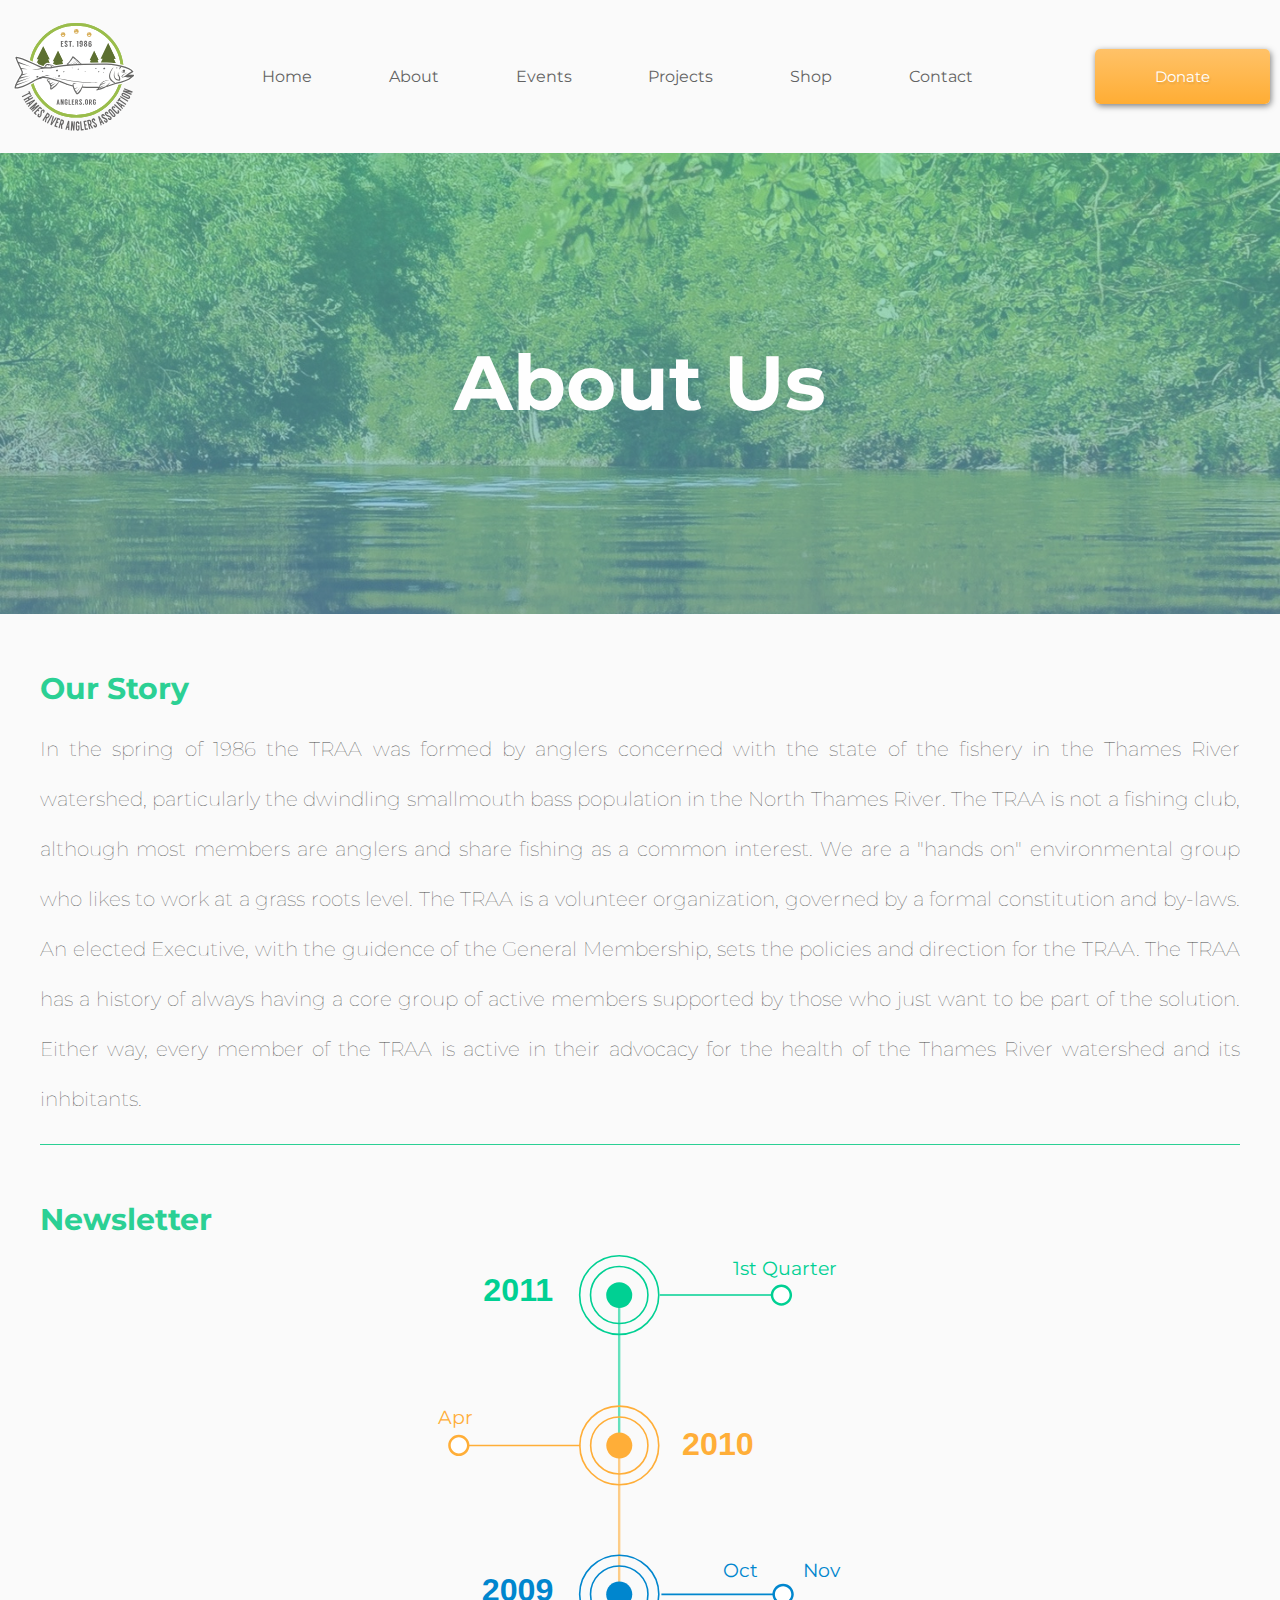
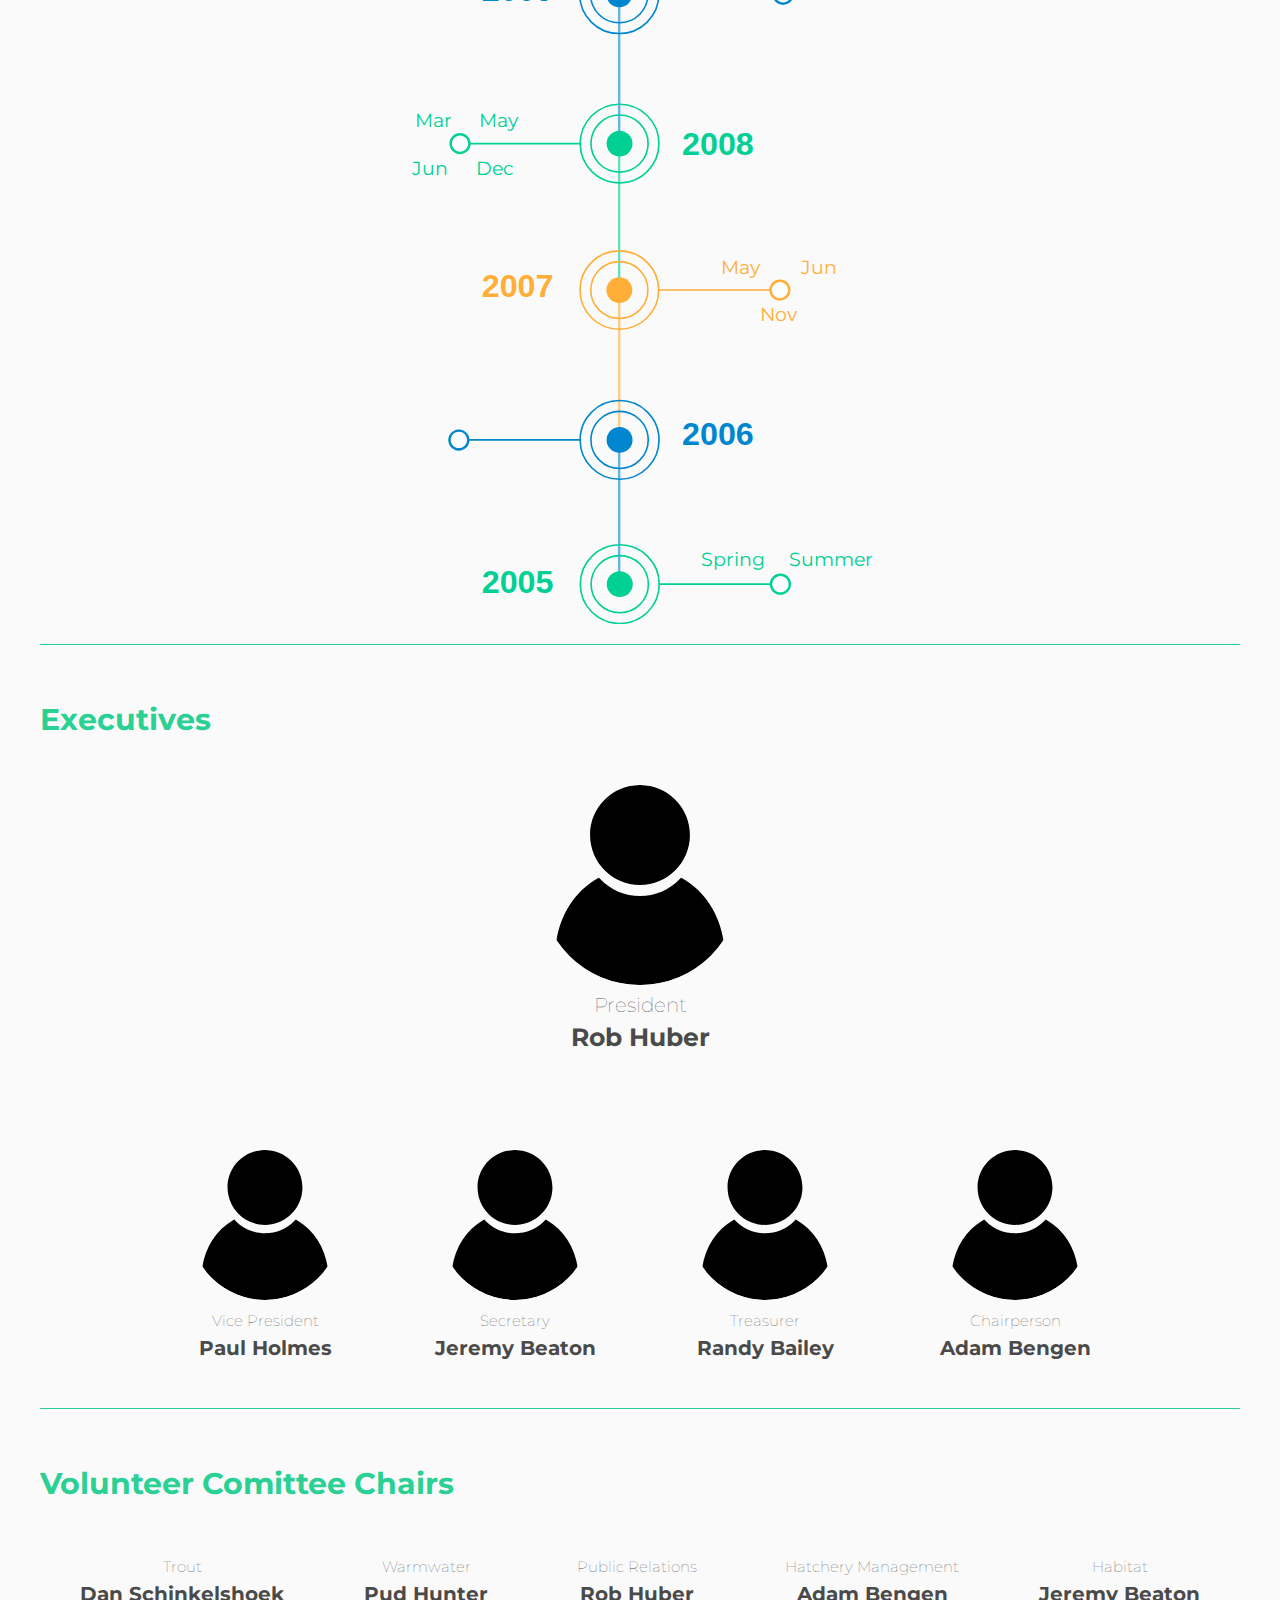
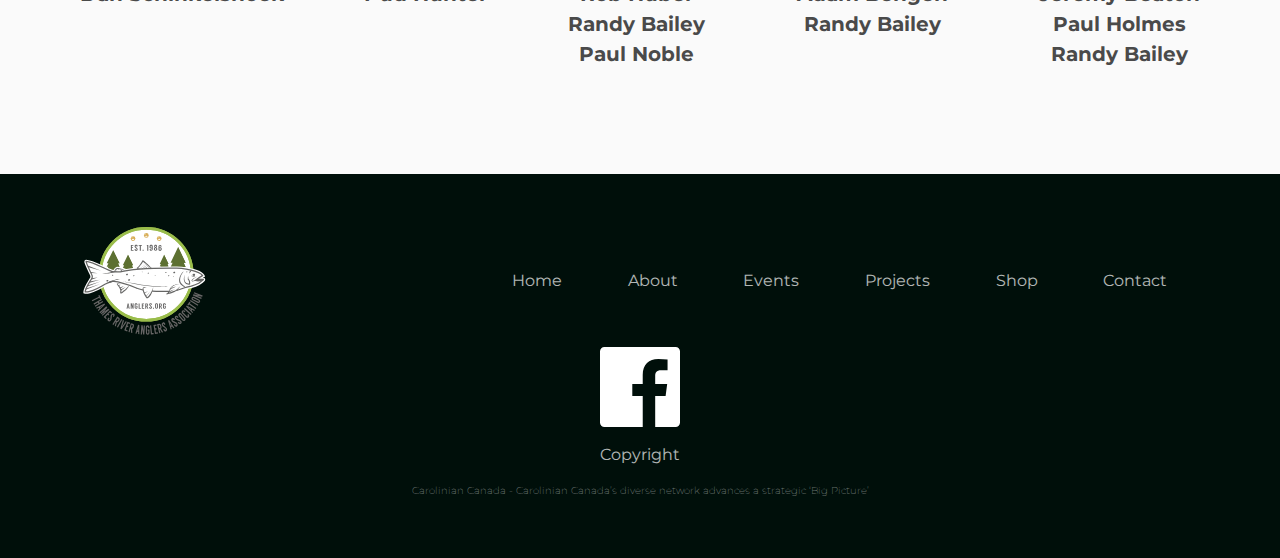
<file: about.html>
<!DOCTYPE html>
<html lang="en">
<head>
	<meta charset="UTF-8">
    <meta http-equiv="x-ua-compatible" content="ie=edge">
    <meta name="viewport" content="width=device-width, initial-scale=1.0" />
	<title>About</title>
	<link rel="stylesheet" type="text/css" href="css/reset.css">
	<link rel="stylesheet" type="text/css" href="css/main.css">
	<link rel="stylesheet" type="text/css" href="css/about.css">
	<link href="https://fonts.googleapis.com/css?family=Montserrat:200,400,500,800" rel="stylesheet">
</head>
<body>
	<header>
		<h1 class="hidden">Header</h1>
		<div class="top">
			<section class="logo">
				<h2 class="hidden">Logo</h2>
				<a href="index.html"><img src="images/logo.svg" alt="Logo"></a>
			</section>
			<section class="menuBar">
				<h2 class="hidden">Menu Bar</h2>
				<span></span>
				<span></span>
				<span></span>
			</section>

			<nav class="desktopNav">
				<h2 class="hidden">Desktop Navigation</h2>
				<ul>
					<li><a href="index.html">Home</a></li>
					<li><a href="about.html">About</a></li>
					<li><a href="events.html">Events</a></li>
					<li><a href="projects.html">Projects</a></li>
					<li><a href="shop.html">Shop</a></li>
					<li><a href="contact.html">Contact</a></li>
				</ul>
			</nav>

			<a class="button donate seemore boxShadow">
                Donate
            </a>
		</div>

        <div class="mobileNav">
                    <ul>
                    <li><a href="index.html">Home</a></li>
                    <li><a href="about.html">About</a></li>
                    <li><a href="events.html">Events</a></li>
                    <li><a href="projects.html">Projects</a></li>
                    <li><a href="shop.html">Shop</a></li>
                    <li><a href="contact.html">Contact</a></li>
                    </ul>

            <a class="button donate seemore boxShadow">
                Donate
            </a>
        </div>

        
		<h2 class="titlePage aboutPage promo">About Us</h2>
	</header>

	<div class="container">
        <h1 class="hidden">Container</h1>
		<section class="aboutSection  marginSection">
			<div class="promoText">
				<h2>Our Story</h2>
				
			</div>
			<p class="aboutDescription">In the spring of 1986 the TRAA was formed by anglers concerned with the state of the fishery in the Thames River watershed, particularly the dwindling smallmouth bass population in the North Thames River.

The TRAA is not a fishing club, although most members are anglers and share fishing as a common interest. We are a "hands on" environmental group who likes to work at a grass roots level.

The TRAA is a volunteer organization, governed by a formal constitution and by-laws. An elected Executive, with the guidence of the General Membership, sets the policies and direction for the TRAA.

The TRAA has a history of always having a core group of active members supported by those who just want to be part of the solution. Either way, every member of the TRAA is active in their advocacy for the health of the Thames River watershed and its inhbitants.</p>
			
		</section>

		<section class="newsletter marginSection">
			<div class="promoText">
				<h2>Newsletter</h2>
				
			</div>

        <svg class="timelineVer" width="599px" height="1210px" viewBox="0 0 599 1210" version="1.1" xmlns="http://www.w3.org/2000/svg" xmlns:xlink="http://www.w3.org/1999/xlink">
    <!-- Generator: Sketch 52.1 (67048) - http://www.bohemiancoding.com/sketch -->
    <title>timeline_ver</title>
    <desc>Created with Sketch.</desc>
    <g class="Page-1" stroke="none" stroke-width="1" fill="none" fill-rule="evenodd">
        <g class="timeline_ver" transform="translate(-1.000000, 1.000000)">
            <path d="M274.5,49 L274.5,234" class="Shape" stroke="#00D093" stroke-width="3" opacity="0.60000465"></path>
            <path d="M274.5,238 L274.5,423" class="Shape-Copy" stroke="#FFAE38" stroke-width="3" opacity="0.60000465"></path>
            <path d="M274.5,427 L274.5,612" class="Shape-Copy-2" stroke="#0086CE" stroke-width="3" opacity="0.60000465"></path>
            <path d="M274.5,608 L274.5,791.5" class="Shape-Copy-3" stroke="#00D093" stroke-width="3" opacity="0.60000465"></path>
            <path d="M274.5,805 L274.5,990" class="Shape-Copy-4" stroke="#FFAE38" stroke-width="3" opacity="0.60000465"></path>
            <path d="M274.5,978.5 L274.5,1158.5" class="Shape-Copy-5" stroke="#0086CE" stroke-width="3" opacity="0.60000465"></path>
            <g class="Group" transform="translate(226.000000, 1109.000000)">
                <g transform="translate(97.889922, 33.134694)">
                    <path d="M0.207751938,16.3653061 L152.489922,16.3653061" class="Shape" stroke="#00D093" stroke-width="2"></path>
                    <g transform="translate(135.869767, 0.000000)">
                        <ellipse class="Oval" fill="#FFFFFF" transform="translate(16.195531, 16.340020) rotate(-31.714476) translate(-16.195531, -16.340020) " cx="16.1955311" cy="16.3400202" rx="11.6344051" ry="11.5974385"></ellipse>
                        <path d="M15.9968992,29.6191837 C8.7255814,29.6191837 2.70077519,23.6135204 2.70077519,16.3653061 C2.70077519,9.11709184 8.7255814,3.11142857 15.9968992,3.11142857 C23.2682171,3.11142857 29.2930233,9.11709184 29.2930233,16.3653061 C29.2930233,23.6135204 23.2682171,29.6191837 15.9968992,29.6191837 C8.7255814,29.6191837 23.2682171,29.6191837 15.9968992,29.6191837 Z M15.9968992,6.21780612 C10.3875969,6.21780612 5.81705426,10.7738265 5.81705426,16.3653061 C5.81705426,21.9567857 10.3875969,26.5128061 15.9968992,26.5128061 C21.6062016,26.5128061 26.1767442,21.9567857 26.1767442,16.3653061 C26.1767442,10.7738265 21.6062016,6.21780612 15.9968992,6.21780612 C10.3875969,6.21780612 21.6062016,6.21780612 15.9968992,6.21780612 Z" class="Shape" fill="#00D093" fill-rule="nonzero"></path>
                    </g>
                </g>
                <g class="Oval">
                    <ellipse fill="#00D093" cx="49.2372093" cy="49.5" rx="16.2046512" ry="16.1531633"></ellipse>
                    <ellipse stroke="#00D093" stroke-width="2" cx="49.2372093" cy="49.5" rx="35.7333333" ry="35.6197959"></ellipse>
                    <ellipse stroke="#00D093" stroke-width="2" cx="49.2372093" cy="49.5" rx="49.2372093" ry="49.0807653"></ellipse>
                </g>
            </g>
            <g class="Group" transform="translate(225.000000, 0.000000)">
                <g class="Shape" transform="translate(99.959172, 35.147679)">
                    <path d="M152.854234,13.8523207 L0.208248276,13.8523207" class="Path" stroke="#00D093" stroke-width="2"></path>
                    <g class="Group" transform="translate(138.689459, 0.000000)">
                        <path d="M13.3317821,2.2742616 C19.7874787,2.2742616 24.9936856,7.44303797 24.9936856,13.8523207 C24.9936856,20.2616034 19.7874787,25.4303797 13.3317821,25.4303797 C6.87608558,25.4303797 1.6698787,20.2616034 1.6698787,13.8523207 C1.6698787,7.44303797 6.87608558,2.2742616 13.3317821,2.2742616 Z" class="Path" fill="#FFFFFF"></path>
                        <path d="M13.3317821,0.620253165 C6.04309248,0.620253165 0.00389249113,6.61603376 0.00389249113,13.8523207 C0.00389249113,21.0886076 6.04309248,27.0843882 13.3317821,27.0843882 C20.6204718,27.0843882 26.6596718,21.0886076 26.6596718,13.8523207 C26.6596718,6.61603376 20.82872,0.620253165 13.3317821,0.620253165 C6.04309248,0.620253165 20.82872,0.620253165 13.3317821,0.620253165 Z M13.3317821,23.9831224 C7.70907869,23.9831224 3.12761662,19.4345992 3.12761662,13.8523207 C3.12761662,8.27004219 7.70907869,3.72151899 13.3317821,3.72151899 C18.9544856,3.72151899 23.5359476,8.27004219 23.5359476,13.8523207 C23.5359476,19.4345992 18.9544856,23.9831224 13.3317821,23.9831224 C7.70907869,23.9831224 18.9544856,23.9831224 13.3317821,23.9831224 Z" class="Shape" fill="#00D093" fill-rule="nonzero"></path>
                    </g>
                </g>
                <g class="Oval">
                    <ellipse fill="#00D093" cx="49.5630896" cy="49" rx="16.2433655" ry="16.1265823"></ellipse>
                    <ellipse stroke="#00D093" stroke-width="2" cx="49.5630896" cy="49" rx="35.8187034" ry="35.5611814"></ellipse>
                    <ellipse stroke="#00D093" stroke-width="2" cx="49.5630896" cy="49" rx="49.3548413" ry="49"></ellipse>
                </g>
            </g>
            <g class="Group" transform="translate(60.000000, 559.000000)">
                <g transform="translate(0.000000, 33.968112)">
                    <path d="M167.243819,15.7389796 L15.3358645,15.7389796" class="Shape" stroke="#00D093" stroke-width="2"></path>
                    <g>
                        <ellipse class="Oval" fill="#FFFFFF" transform="translate(15.977794, 15.789614) rotate(-22.500428) translate(-15.977794, -15.789614) " cx="15.9777945" cy="15.7896138" rx="11.6058121" ry="11.5974357"></ellipse>
                        <path d="M15.9575887,2.48510204 C23.2110381,2.48510204 29.2210391,8.49076531 29.2210391,15.7389796 C29.2210391,22.9871939 23.2110381,28.9928571 15.9575887,28.9928571 C8.7041393,28.9928571 2.69413836,22.9871939 2.69413836,15.7389796 C2.69413836,8.49076531 8.7041393,2.48510204 15.9575887,2.48510204 C23.2110381,2.48510204 8.7041393,2.48510204 15.9575887,2.48510204 Z M15.9575887,25.8864796 C21.5531068,25.8864796 26.1124179,21.3304592 26.1124179,15.7389796 C26.1124179,10.1475 21.5531068,5.59147959 15.9575887,5.59147959 C10.3620706,5.59147959 5.80275954,10.1475 5.80275954,15.7389796 C5.80275954,21.3304592 10.3620706,25.8864796 15.9575887,25.8864796 C21.5531068,25.8864796 10.3620706,25.8864796 15.9575887,25.8864796 Z" class="Shape" fill="#00D093" fill-rule="nonzero"></path>
                    </g>
                </g>
                <g class="Oval" transform="translate(165.865544, 0.000000)">
                    <ellipse fill="#00D093" cx="49.1162146" cy="49.7070918" rx="16.1648301" ry="16.1531633"></ellipse>
                    <ellipse stroke="#00D093" stroke-width="2" cx="49.1162146" cy="49.7070918" rx="35.6455229" ry="35.6197959"></ellipse>
                    <ellipse stroke="#00D093" stroke-width="2" cx="49.1162146" cy="49.7070918" rx="49.1162146" ry="49.0807653"></ellipse>
                </g>
            </g>
            <g class="Group" transform="translate(225.000000, 742.000000)">
                <g class="Shape" transform="translate(98.439252, 36.300000)">
                    <path d="M152.47352,13.2 L0.621495327,13.2" class="Path" stroke="#FFAE38" stroke-width="2"></path>
                    <g class="Group" transform="translate(137.557632, 0.000000)">
                        <path d="M14.0872274,1.65 C20.5093458,1.65 25.6884735,6.80625 25.6884735,13.2 C25.6884735,19.59375 20.5093458,24.75 14.0872274,24.75 C7.66510903,24.75 2.48598131,19.59375 2.48598131,13.2 C2.48598131,6.80625 7.66510903,1.65 14.0872274,1.65 Z" class="Path" fill="#FFFFFF"></path>
                        <path d="M14.0872274,0 C6.8364486,0 0.828660436,5.98125 0.828660436,13.2 C0.828660436,20.41875 6.8364486,26.4 14.0872274,26.4 C21.3380062,26.4 27.3457944,20.41875 27.3457944,13.2 C27.3457944,5.98125 21.5451713,0 14.0872274,0 C6.8364486,0 21.5451713,0 14.0872274,0 Z M14.0872274,23.30625 C8.49376947,23.30625 3.93613707,18.76875 3.93613707,13.2 C3.93613707,7.63125 8.49376947,3.09375 14.0872274,3.09375 C19.6806854,3.09375 24.2383178,7.63125 24.2383178,13.2 C24.2383178,18.76875 19.6806854,23.30625 14.0872274,23.30625 C8.49376947,23.30625 19.6806854,23.30625 14.0872274,23.30625 Z" class="Shape" fill="#FFAE38" fill-rule="nonzero"></path>
                    </g>
                </g>
                <g class="Oval">
                    <ellipse fill="#FFAE38" cx="49.7196262" cy="49.5" rx="16.1588785" ry="16.0875"></ellipse>
                    <ellipse stroke="#FFAE38" stroke-width="2" cx="49.7196262" cy="49.5" rx="35.6323988" ry="35.475"></ellipse>
                    <ellipse stroke="#FFAE38" stroke-width="2" cx="49.7196262" cy="49.5" rx="49.0981308" ry="48.88125"></ellipse>
                </g>
            </g>
            <g class="Group" transform="translate(61.000000, 187.000000)">
                <g transform="translate(0.000000, 36.039031)">
                    <path d="M165.079254,13.6680612 L12.8091784,13.6680612" class="Shape" stroke="#FFAE38" stroke-width="2"></path>
                    <g>
                        <ellipse class="Oval" fill="#FFFFFF" cx="13.4323847" cy="13.6680612" rx="11.6331845" ry="11.5971429"></ellipse>
                        <path d="M13.4323847,0.414183673 C20.703125,0.414183673 26.7274527,6.41984694 26.7274527,13.6680612 C26.7274527,20.9162755 20.703125,26.9219388 13.4323847,26.9219388 C6.16164435,26.9219388 0.137316645,20.9162755 0.137316645,13.6680612 C0.137316645,6.41984694 6.16164435,0.414183673 13.4323847,0.414183673 C20.703125,0.414183673 6.16164435,0.414183673 13.4323847,0.414183673 Z M13.4323847,23.6084694 C19.0412415,23.6084694 23.6114211,19.052449 23.6114211,13.4609694 C23.6114211,7.8694898 19.0412415,3.31346939 13.4323847,3.31346939 C7.82352785,3.31346939 3.25334821,7.8694898 3.25334821,13.4609694 C3.25334821,19.052449 7.82352785,23.6084694 13.4323847,23.6084694 C19.0412415,23.6084694 7.82352785,23.6084694 13.4323847,23.6084694 Z" class="Shape" fill="#FFAE38" fill-rule="nonzero"></path>
                    </g>
                </g>
                <g class="Oval" transform="translate(164.000000, 0.000000)">
                    <ellipse fill="#FFAE38" cx="49.6487697" cy="49.7070918" rx="16.2033642" ry="16.1531633"></ellipse>
                    <ellipse stroke="#FFAE38" stroke-width="2" cx="49.6487697" cy="49.7070918" rx="35.7304953" ry="35.6197959"></ellipse>
                    <ellipse stroke="#FFAE38" stroke-width="2" cx="49.6487697" cy="49.7070918" rx="49.2332988" ry="49.0807653"></ellipse>
                </g>
            </g>
            <g class="Group" transform="translate(225.000000, 373.000000)">
                <g class="Shape" transform="translate(101.995989, 36.300000)">
                    <path d="M152.914427,13.2 L0.212218902,13.2" class="Path" stroke="#0086CE" stroke-width="2"></path>
                    <g class="Group" transform="translate(138.331679, 0.000000)">
                        <path d="M13.7494485,1.65 C20.2075228,1.65 25.4156472,6.80625 25.4156472,13.2 C25.4156472,19.59375 20.2075228,24.75 13.7494485,24.75 C7.29137421,24.75 2.08324977,19.59375 2.08324977,13.2 C2.08324977,6.80625 7.29137421,1.65 13.7494485,1.65 Z" class="Path" fill="#FFFFFF"></path>
                        <path d="M13.7494485,0 C6.4580743,0 0.416649955,5.98125 0.416649955,13.2 C0.416649955,20.41875 6.4580743,26.4 13.7494485,26.4 C21.0408227,26.4 27.0822471,20.41875 27.0822471,13.2 C27.0822471,5.98125 21.2491477,0 13.7494485,0 C6.4580743,0 21.2491477,0 13.7494485,0 Z M13.7494485,23.30625 C8.12467412,23.30625 3.54152462,18.76875 3.54152462,13.2 C3.54152462,7.63125 8.12467412,3.09375 13.7494485,3.09375 C19.3742229,3.09375 23.9573724,7.63125 23.9573724,13.2 C23.9573724,18.76875 19.3742229,23.30625 13.7494485,23.30625 C8.12467412,23.30625 19.3742229,23.30625 13.7494485,23.30625 Z" class="Shape" fill="#0086CE" fill-rule="nonzero"></path>
                    </g>
                </g>
                <g class="Oval">
                    <ellipse fill="#0086CE" cx="49.5852385" cy="49.5" rx="16.2493482" ry="16.0875"></ellipse>
                    <ellipse stroke="#0086CE" stroke-width="2" cx="49.5852385" cy="49.5" rx="35.8318961" ry="35.475"></ellipse>
                    <ellipse stroke="#0086CE" stroke-width="2" cx="49.5852385" cy="49.5" rx="49.3730196" ry="48.88125"></ellipse>
                </g>
            </g>
            <g class="Group" transform="translate(61.000000, 929.000000)">
                <g transform="translate(0.000000, 36.039031)">
                    <path d="M165.149673,13.4609694 L12.8795972,13.4609694" class="Shape" stroke="#0086CE" stroke-width="2"></path>
                    <g>
                        <ellipse class="Oval" fill="#FFFFFF" cx="13.5028035" cy="13.6680612" rx="11.6331845" ry="11.5971429"></ellipse>
                        <path d="M13.5028035,0.414183673 C20.7735438,0.414183673 26.7978715,6.41984694 26.7978715,13.6680612 C26.7978715,20.9162755 20.7735438,26.9219388 13.5028035,26.9219388 C6.23206314,26.9219388 0.207735438,20.9162755 0.207735438,13.6680612 C0.207735438,6.41984694 6.23206314,0.414183673 13.5028035,0.414183673 C20.7735438,0.414183673 6.23206314,0.414183673 13.5028035,0.414183673 Z M13.5028035,23.6084694 C19.1116603,23.6084694 23.6818399,19.052449 23.6818399,13.4609694 C23.6818399,7.8694898 19.1116603,3.31346939 13.5028035,3.31346939 C7.89394664,3.31346939 3.32376701,7.8694898 3.32376701,13.4609694 C3.32376701,19.052449 7.89394664,23.6084694 13.5028035,23.6084694 C19.1116603,23.6084694 7.89394664,23.6084694 13.5028035,23.6084694 Z" class="Shape" fill="#0086CE" fill-rule="nonzero"></path>
                    </g>
                </g>
                <g class="Oval" transform="translate(164.353526, 0.000000)">
                    <ellipse fill="#0086CE" cx="49.6526526" cy="49.5" rx="16.2033642" ry="16.1531633"></ellipse>
                    <ellipse stroke="#0086CE" stroke-width="2" cx="49.6526526" cy="49.5" rx="35.7304953" ry="35.6197959"></ellipse>
                    <ellipse stroke="#0086CE" stroke-width="2" cx="49.6526526" cy="49.5" rx="49.2332988" ry="49.0807653"></ellipse>
                </g>
            </g>
            <g class="2010" transform="translate(353.000000, 210.000000)" fill="#FFAE38" font-family="Helvetica-Bold, Helvetica" font-size="40.2276" font-weight="bold">
                <g class="Group">
                    <text class="2010 year">
                        <tspan x="0" y="39">2010</tspan>
                    </text>
                </g>
            </g>
            <g class="2008" transform="translate(353.000000, 584.000000)" fill="#00D093" font-family="Helvetica-Bold, Helvetica" font-size="40.2276" font-weight="bold">
                <g class="Group">
                    <text class="2008 year">
                        <tspan x="0" y="39">2008</tspan>
                    </text>
                </g>
            </g>
            <g class="2006" transform="translate(353.000000, 946.000000)" fill="#0086CE" font-family="Helvetica-Bold, Helvetica" font-size="40.2276" font-weight="bold">
                <g class="Group">
                    <text class="2006 year">
                        <tspan x="0" y="39">2006</tspan>
                    </text>
                </g>
            </g>
            <g class="2011" transform="translate(105.000000, 18.000000)" fill="#00D093" font-family="Helvetica-Bold, Helvetica" font-size="40.2276" font-weight="bold">
                <g class="Group">
                    <text class="2011 year">
                        <tspan x="0" y="39">2011</tspan>
                    </text>
                </g>
            </g>
            <g class="2009" transform="translate(103.000000, 392.000000)" fill="#0086CE" font-family="Helvetica-Bold, Helvetica" font-size="40.2276" font-weight="bold">
                <g class="Group">
                    <text class="2009 year">
                        <tspan x="0" y="39">2009</tspan>
                    </text>
                </g>
            </g>
            <g class="2007" transform="translate(103.000000, 761.000000)" fill="#FFAE38" font-family="Helvetica-Bold, Helvetica" font-size="40.2276" font-weight="bold">
                <g class="Group">
                    <text class="2007 year">
                        <tspan x="0" y="39">2007</tspan>
                    </text>
                </g>
            </g>
            <g class="2005" transform="translate(103.000000, 1130.000000)" fill="#00D093" font-family="Helvetica-Bold, Helvetica" font-size="40.2276" font-weight="bold">
                <g class="Group">
                    <text class="2005 year">
                        <tspan x="0" y="39">2005</tspan>
                    </text>
                </g>
            </g>
            <g class="1st-Quarter" transform="translate(417.000000, 1.000000)" fill="#00D093" font-family="Helvetica" font-size="24" font-weight="normal">
                <g class="Group">
                    <text class="1st-Quarter">
                        <tspan x="0" y="23"><a href="http://anglers.org/Newsletters/2011%201st%20Quarter.pdf"> 1st Quarter</a></tspan>
                    </text>
                </g>
            </g>
            <g class="Group" transform="translate(420.000000, 749.000000)" fill="#FFAE38" font-family="Helvetica" font-size="24" font-weight="normal">
                <g class="May-|-June" transform="translate(1.000000, 0.000000)">
                    <g class="Group">
                        <text class="May-|-June">
                            <tspan x="-20" y="23"><a href="http://anglers.org/Newsletters/2011%201st%20Quarter.pdf">May</a> </tspan>
                            <tspan x="80" y="23"><a href="http://anglers.org/Newsletters/2011%201st%20Quarter.pdf"> Jun</a></tspan>
                        </text>
                    </g>
                </g>
                <g class="November" transform="translate(0.000000, 58.000000)">
                    <g class="Group">
                        <text class="November">
                            <tspan x="30" y="23"><a href="http://anglers.org/Newsletters/2011%201st%20Quarter.pdf">Nov</a></tspan>
                        </text>
                    </g>
                </g>
            </g>
            <g class="Spring-|-Summer" transform="translate(397.000000, 1113.000000)" fill="#00D093" font-family="Helvetica" font-size="24" font-weight="normal">
                <g class="Group">
                    <text class="Spring-|-Summer">
                        <tspan x="-20" y="23"><a href="http://anglers.org/Newsletters/2011%201st%20Quarter.pdf">Spring</a> </tspan>
                         <tspan x="90" y="23"><a href="http://anglers.org/Newsletters/2011%201st%20Quarter.pdf"> Summer</a></tspan>
                    </text>
                </g>
            </g>
            <g class="April" transform="translate(49.000000, 187.000000)" fill="#FFAE38" font-family="Helvetica" font-size="24" font-weight="normal">
                <g class="Group">
                    <text class="April">
                        <tspan x="0" y="23"><a href="http://anglers.org/Newsletters/2011%201st%20Quarter.pdf">Apr</a></tspan>
                    </text>
                </g>
            </g>
            <g class="Group" transform="translate(0.000000, 565.000000)" fill="#00D093" font-family="Helvetica" font-size="24" font-weight="normal">
                <g class="March-|-May">
                    <text>
                        <tspan x="20" y="23"><a href="http://anglers.org/Newsletters/2011%201st%20Quarter.pdf">Mar</a> </tspan>
                        <tspan x="100" y="23"><a href="http://anglers.org/Newsletters/2011%201st%20Quarter.pdf"> May</a></tspan>
                    </text>
                </g>
                <g class="June-|-December" transform="translate(16.000000, 60.000000)">
                    <g class="Group">
                        <text class="June-|-December">
                            <tspan x="0" y="23"><a href="http://anglers.org/Newsletters/2011%201st%20Quarter.pdf">Jun</a> </tspan>
                            <tspan x="80" y="23"><a href="http://anglers.org/Newsletters/2011%201st%20Quarter.pdf"> Dec</a></tspan>
                        </text>
                    </g>
                </g>
            </g>
            <g class="October-|-November" transform="translate(384.000000, 378.000000)" fill="#0086CE" font-family="Helvetica" font-size="24" font-weight="normal">
                <g class="Group">
                    <text class="October-|-November">
                        <tspan x="20" y="23"><a href="http://anglers.org/Newsletters/2011%201st%20Quarter.pdf">Oct</a></tspan>
                        <tspan x="120" y="23"><a href="http://anglers.org/Newsletters/2011%201st%20Quarter.pdf">Nov</a></tspan>
                    </text>
                </g>
            </g>
        </g>
    </g>
</svg>


		</section>


    <section class="executives marginSection">
        <div class="promoText"><h2>Executives</h2></div>

        <div class="name president">
            <img src="images/potrait.svg" class="potrait" alt="potrait">
            <h3>President</h3>
            <h4>Rob Huber</h4>
        </div>

        <div class="boxes">
        

        <div class="name">
            <img src="images/potrait.svg" class="potrait" alt="potrait">
            <h3>Vice President</h3>
            <h4>Paul Holmes</h4>
        </div>

        <div class="name">
            <img src="images/potrait.svg" class="potrait" alt="potrait">
            <h3>Secretary</h3>
            <h4>Jeremy Beaton</h4>
        </div>

        <div class="name">
             <img src="images/potrait.svg" class="potrait" alt="potrait">
            <h3>Treasurer</h3>
            <h4>Randy Bailey</h4>
        </div>

        <div class="name">
             <img src="images/potrait.svg" class="potrait" alt="potrait">
            <h3>Chairperson</h3>
            <h4>Adam Bengen</h4>
        </div>
        </div>
    </section>
    
    <section class="volunteer marginSection">
        <div class="promoText"><h2>Volunteer Comittee Chairs</h2></div>
        <div class="boxes">
        <div class="name">
             <h3>Trout</h3>
            <h4>Dan Schinkelshoek</h4>
        </div>

        <div class="name">
             <h3>Warmwater</h3>
            <h4>Pud Hunter</h4>
        </div>

        <div class="name">
             <h3>Public Relations</h3>
            <h4>Rob Huber</h4>
            <h4>Randy Bailey</h4>
            <h4>Paul Noble</h4>
        </div>

        <div class="name">
             <h3>Hatchery Management</h3>
            <h4>Adam Bengen</h4>
            <h4>Randy Bailey</h4>
        </div>

        <div class="name">
             <h3>Habitat</h3>
            <h4>Jeremy Beaton</h4>
            <h4>Paul Holmes</h4>
            <h4>Randy Bailey</h4>
        </div>
        </div>
    </section>
	</div>




<footer>
	<h1 class="hidden">Footer</h1>
	<div class="footer">
	<section class="logo logoFooter">
			<h2 class="hidden">Logo</h2>
			<a href="index.html"><img src="images/logo.svg" alt="Logo"></a>
	</section>
	<nav>
		<h2 class="hidden">Footer Navigation</h2>
		<ul>
			<li><a href="index.html">Home</a></li>
			<li><a href="about.html">About</a></li>
			<li><a href="events.html">Events</a></li>
			<li><a href="projects.html">Projects</a></li>
			<li><a href="shop.html">Shop</a></li>
			<li><a href="contact.html">Contact</a></li>

		</ul>
	</nav>
	</div>
	<div class="socialMedia">
		<a href="#"><img src="images/facebook.svg" alt="facebook"></a>
	</div>
	<div class="copyRight">
		<h2>Copyright</h2>
		<p>Carolinian Canada - Carolinian Canada’s diverse network advances a strategic ‘Big Picture’</p>
	</div>
</footer>


<script src="js/main.js"></script>
</body>
</html>
</file>
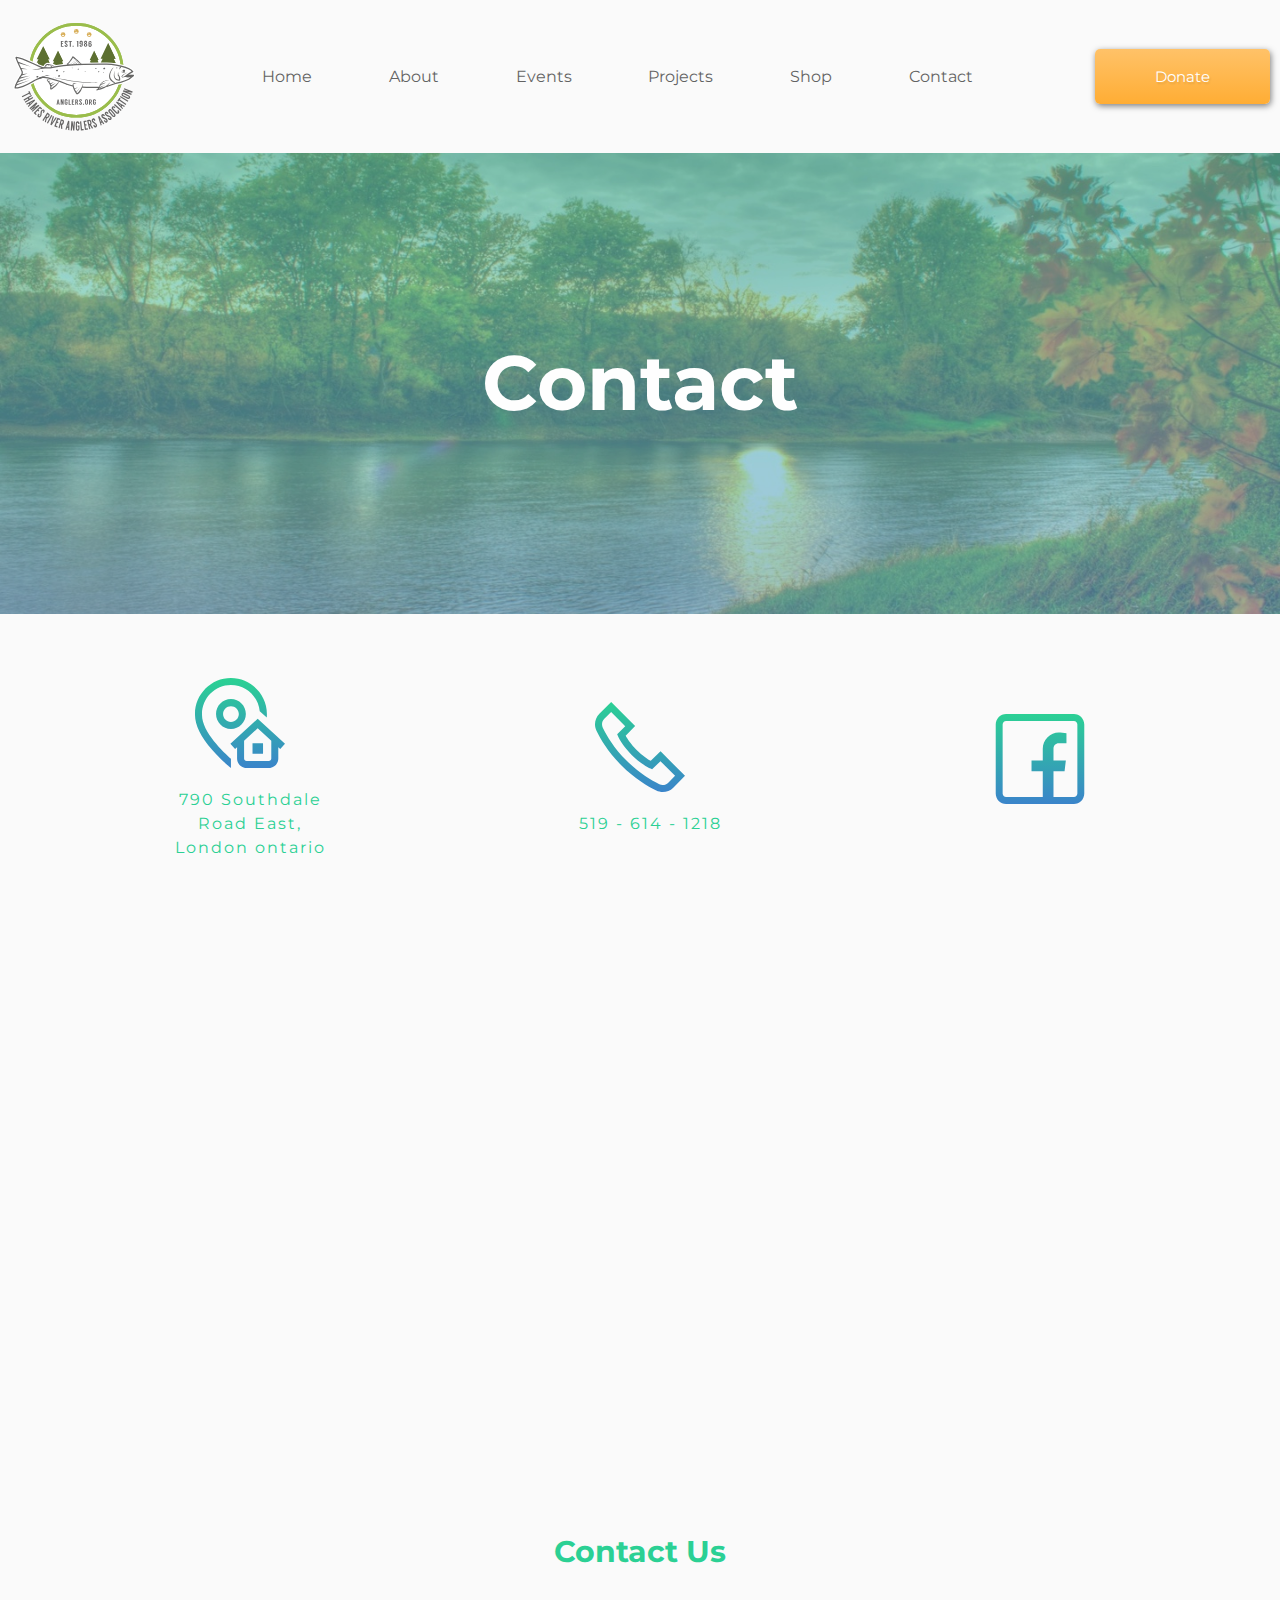
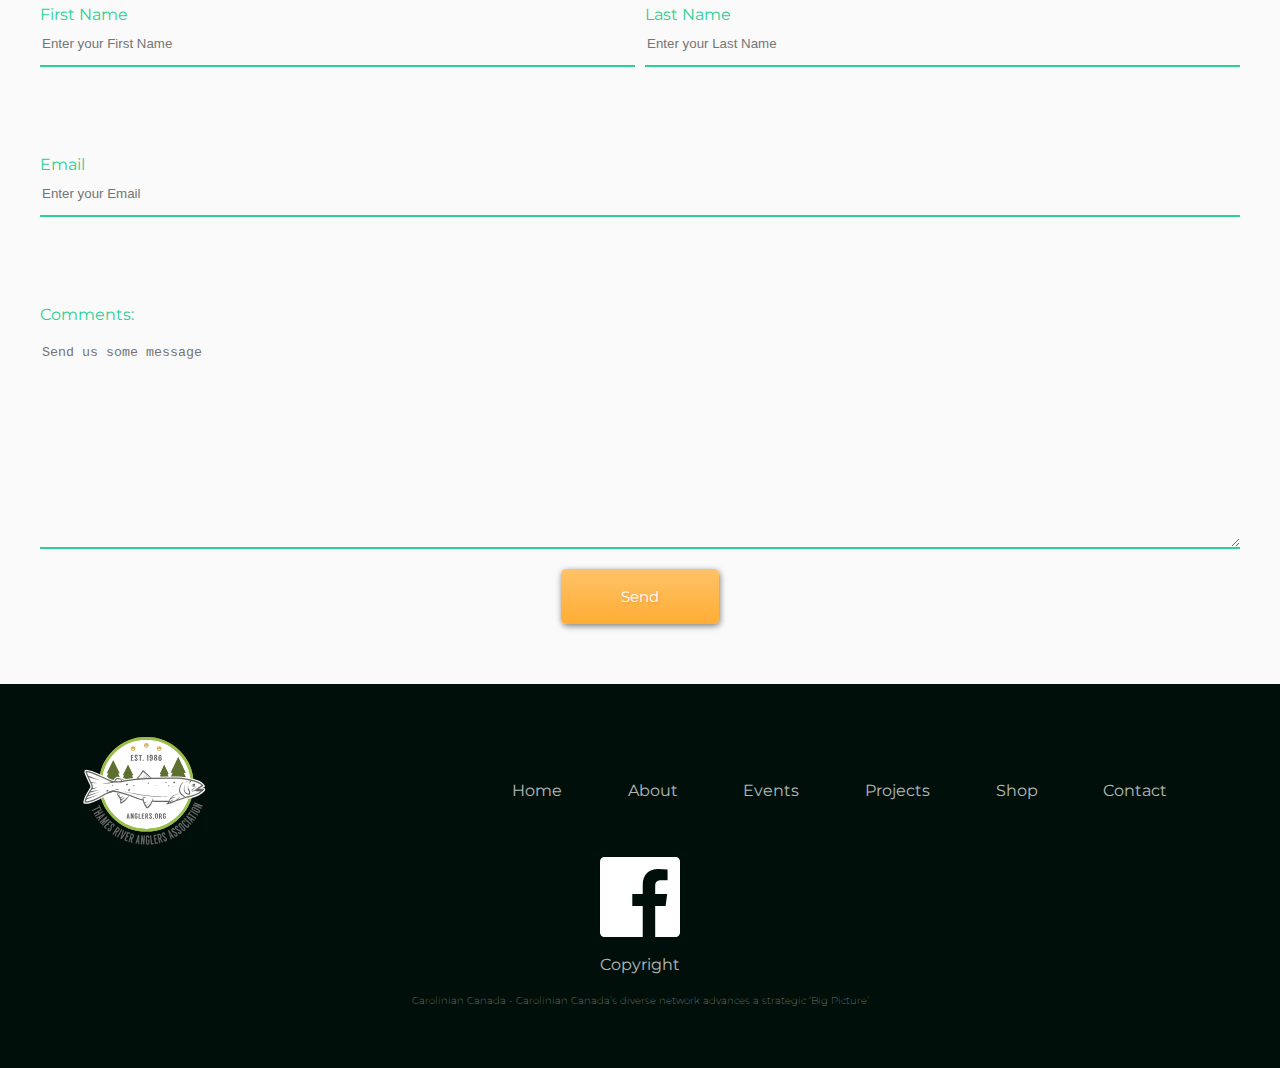
<file: contact.html>
<!DOCTYPE html>
<html lang="en">
<head>
	<meta charset="UTF-8">
    <meta http-equiv="x-ua-compatible" content="ie=edge">
    <meta name="viewport" content="width=device-width, initial-scale=1.0" />
	<title>Contact</title>
	<link rel="stylesheet" type="text/css" href="css/reset.css">
	<link rel="stylesheet" type="text/css" href="css/main.css">
	<link rel="stylesheet" type="text/css" href="css/contact.css">
	<link href="https://fonts.googleapis.com/css?family=Montserrat:200,400,500,800" rel="stylesheet">
</head>
<body>
	<header>
		<h1 class="hidden">Header</h1>
		<div class="top">
			<section class="logo">
				<h2 class="hidden">Logo</h2>
				<a href="index.html"><img src="images/logo.svg" alt="Logo"></a>
			</section>
			<section class="menuBar">
				<h2 class="hidden">Menu Bar</h2>
				<span></span>
				<span></span>
				<span></span>
			</section>

			<nav class="desktopNav">
				<h2 class="hidden">Desktop Navigation</h2>
				<ul>
					<li><a href="index.html">Home</a></li>
					<li><a href="about.html">About</a></li>
					<li><a href="events.html">Events</a></li>
					<li><a href="projects.html">Projects</a></li>
					<li><a href="shop.html">Shop</a></li>
					<li><a href="contact.html">Contact</a></li>
				</ul>
			</nav>

			<a class="button donate seemore boxShadow">
				Donate
			</a>
		</div>

		<div class="mobileNav">
					<ul>
					<li><a href="index.html">Home</a></li>
					<li><a href="about.html">About</a></li>
					<li><a href="events.html">Events</a></li>
					<li><a href="projects.html">Projects</a></li>
					<li><a href="shop.html">Shop</a></li>
					<li><a href="contact.html">Contact</a></li>
					</ul>

			<a class="button donate seemore boxShadow">
				Donate
			</a>
		</div>

		
		<h2 class="titlePage aboutPage promo">Contact</h2>
	</header>

<div class="container">
	<h1 class="hidden">Container</h1>
	<section class="info marginSection boxes">
		<h2 class="hidden">Contact Info</h2>
		<div class="box">
			<img src="images/contact/address.svg" alt="address">
			<p>790 Southdale Road East,
			London ontario </p>
		</div>
		<div class="box">
			<img src="images/contact/phone.svg" alt="phone">
			<p>519 - 614 - 1218</p>
		</div>
		<div class="box">
			<img src="images/contact/facebook.svg" alt="facebook">
			<p></p>
		</div>
	</section>

	<section id="mapArea">
		<h2 class="hidden">Map Area</h2>
		<div class="filterMap"></div>
		<iframe src="https://www.google.com/maps/embed?pb=!1m14!1m8!1m3!1d11682.207362229577!2d-81.21939!3d42.945574!3m2!1i1024!2i768!4f13.1!3m3!1m2!1s0x882ef3b01c9e9983%3A0x84558efdb9f3a3a1!2s790+Southdale+Rd+E%2C+London%2C+ON+N6E+1A8!5e0!3m2!1sen!2sca!4v1549496645803" style="border:0" allowfullscreen></iframe>
	</section>

	<section class="contactUs marginSection">
		<div class="promoText">
		<h2>Contact Us</h2>
		</div>

		<div class="form boxes">
		<div class="firstnames box">
		<form class="contactForm" action="form.php" method="post"><label>First Name</label>
		  <input class="fillIn"  type="text" required id="firstname" name="fullName" size="30" placeholder="Enter your First Name"></form>
		</div>

		<div class="lastnames box">
		<form class="contactForm" action="form.php" method="post"><label>Last Name</label>
		  <input class="fillIn" type="text" required id="lastname" name="fullName" size="30" placeholder="Enter your Last Name"></form>
		</div>


		<div class="email box">
		<form class="contactForm" action="form.php" method="post">
			<label  for="email">Email</label>
		 <input class="fillIn" type="email" required id="email" size="30" placeholder="Enter your Email"></form>
		</div>


		<div class="comments">
		<form class="contactForm" action="form.php" method="post"><label for="comments">Comments:</label>
		  <textarea class="fillIn" name="comments" placeholder="Send us some message" id="comments" required cols="30" rows="8"></textarea></form>
		</div>
		</div>



		<a class="button seemore boxShadow">
		Send
		</a>
</section>
</div>

<footer>
	<h1 class="hidden">Footer</h1>
	<div class="footer">
	<section class="logo logoFooter">
			<h2 class="hidden">Logo</h2>
			<a href="index.html"><img src="images/logo.svg" alt="Logo"></a>
	</section>
	<nav>
		<h2 class="hidden">Footer Navigation</h2>
		<ul>
			<li><a href="index.html">Home</a></li>
			<li><a href="about.html">About</a></li>
			<li><a href="events.html">Events</a></li>
			<li><a href="projects.html">Projects</a></li>
			<li><a href="shop.html">Shop</a></li>
			<li><a href="contact.html">Contact</a></li>

		</ul>
	</nav>
	</div>
	<div class="socialMedia">
		<a href="#"><img src="images/facebook.svg" alt="facebook"></a>
	</div>
	<div class="copyRight">
		<h2>Copyright</h2>
		<p>Carolinian Canada - Carolinian Canada’s diverse network advances a strategic ‘Big Picture’</p>
	</div>
</footer>


<script src="js/main.js"></script>
</body>
</html>
</file>
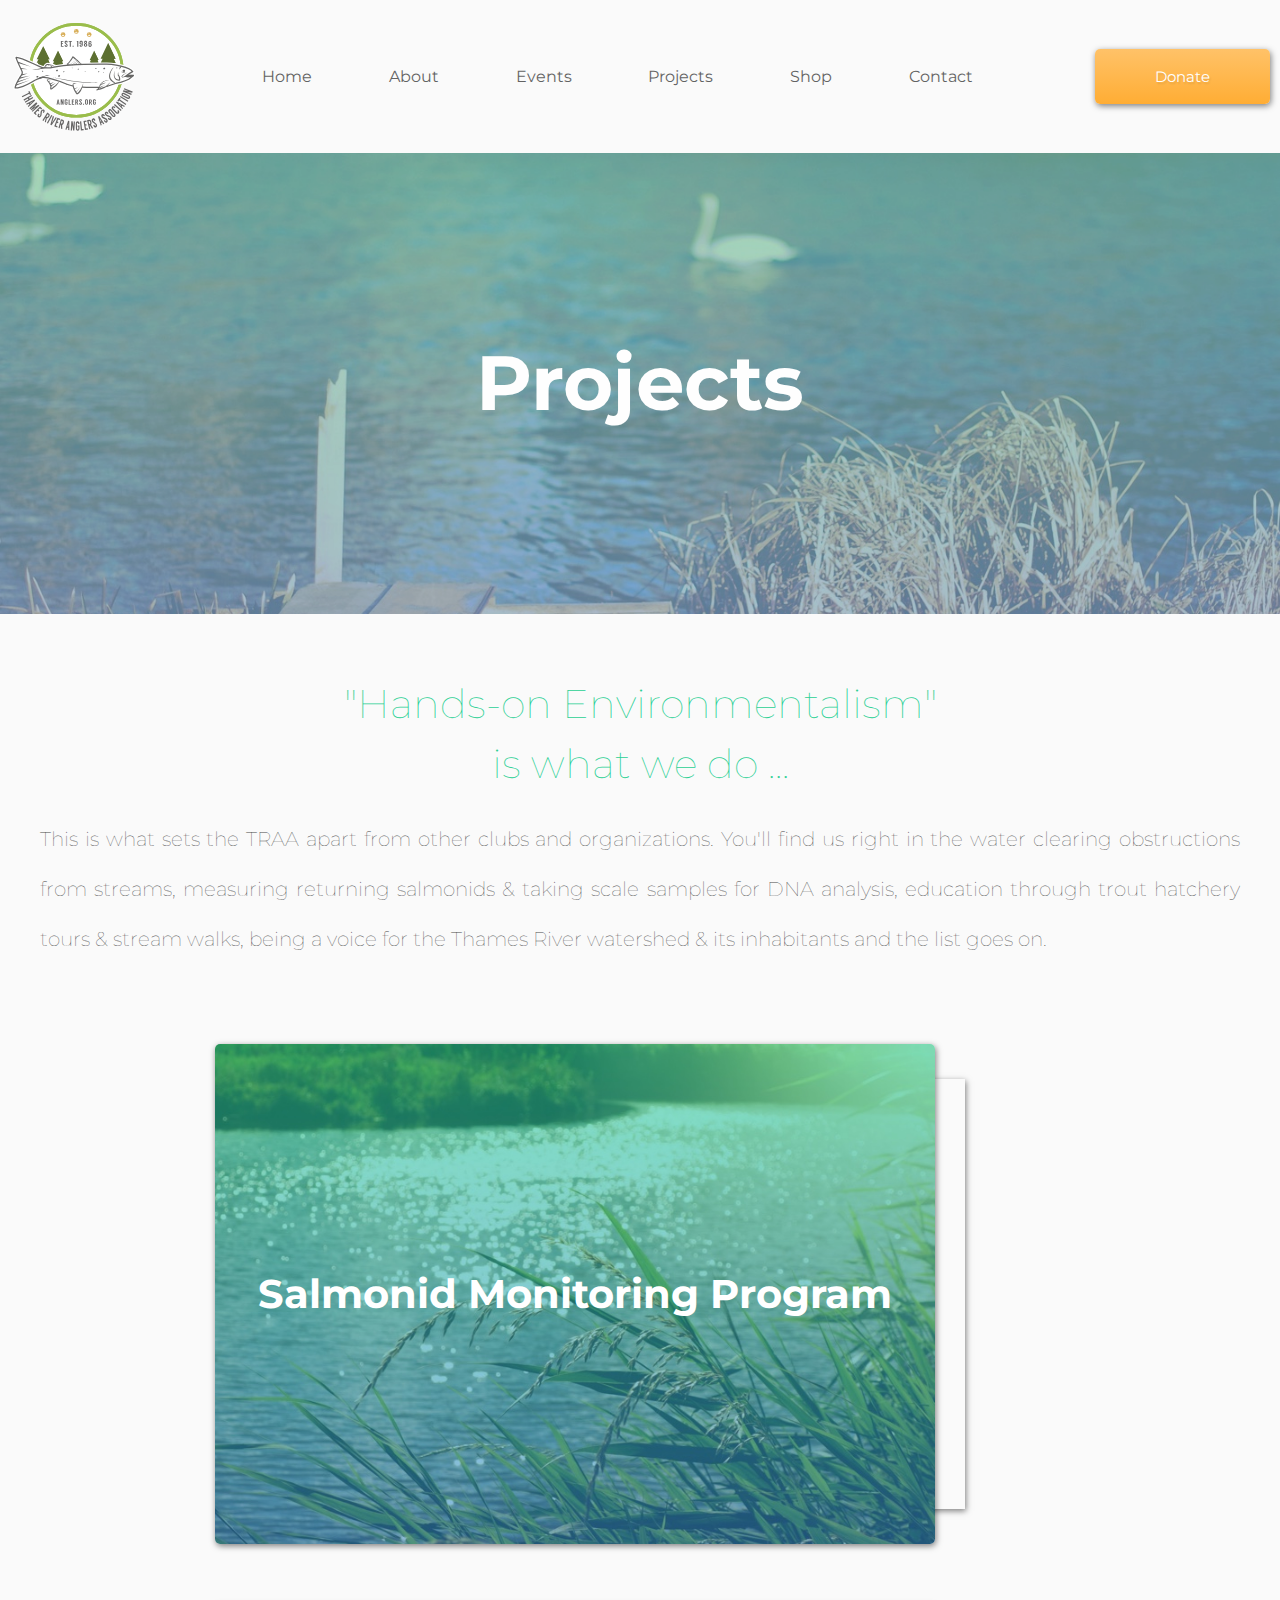
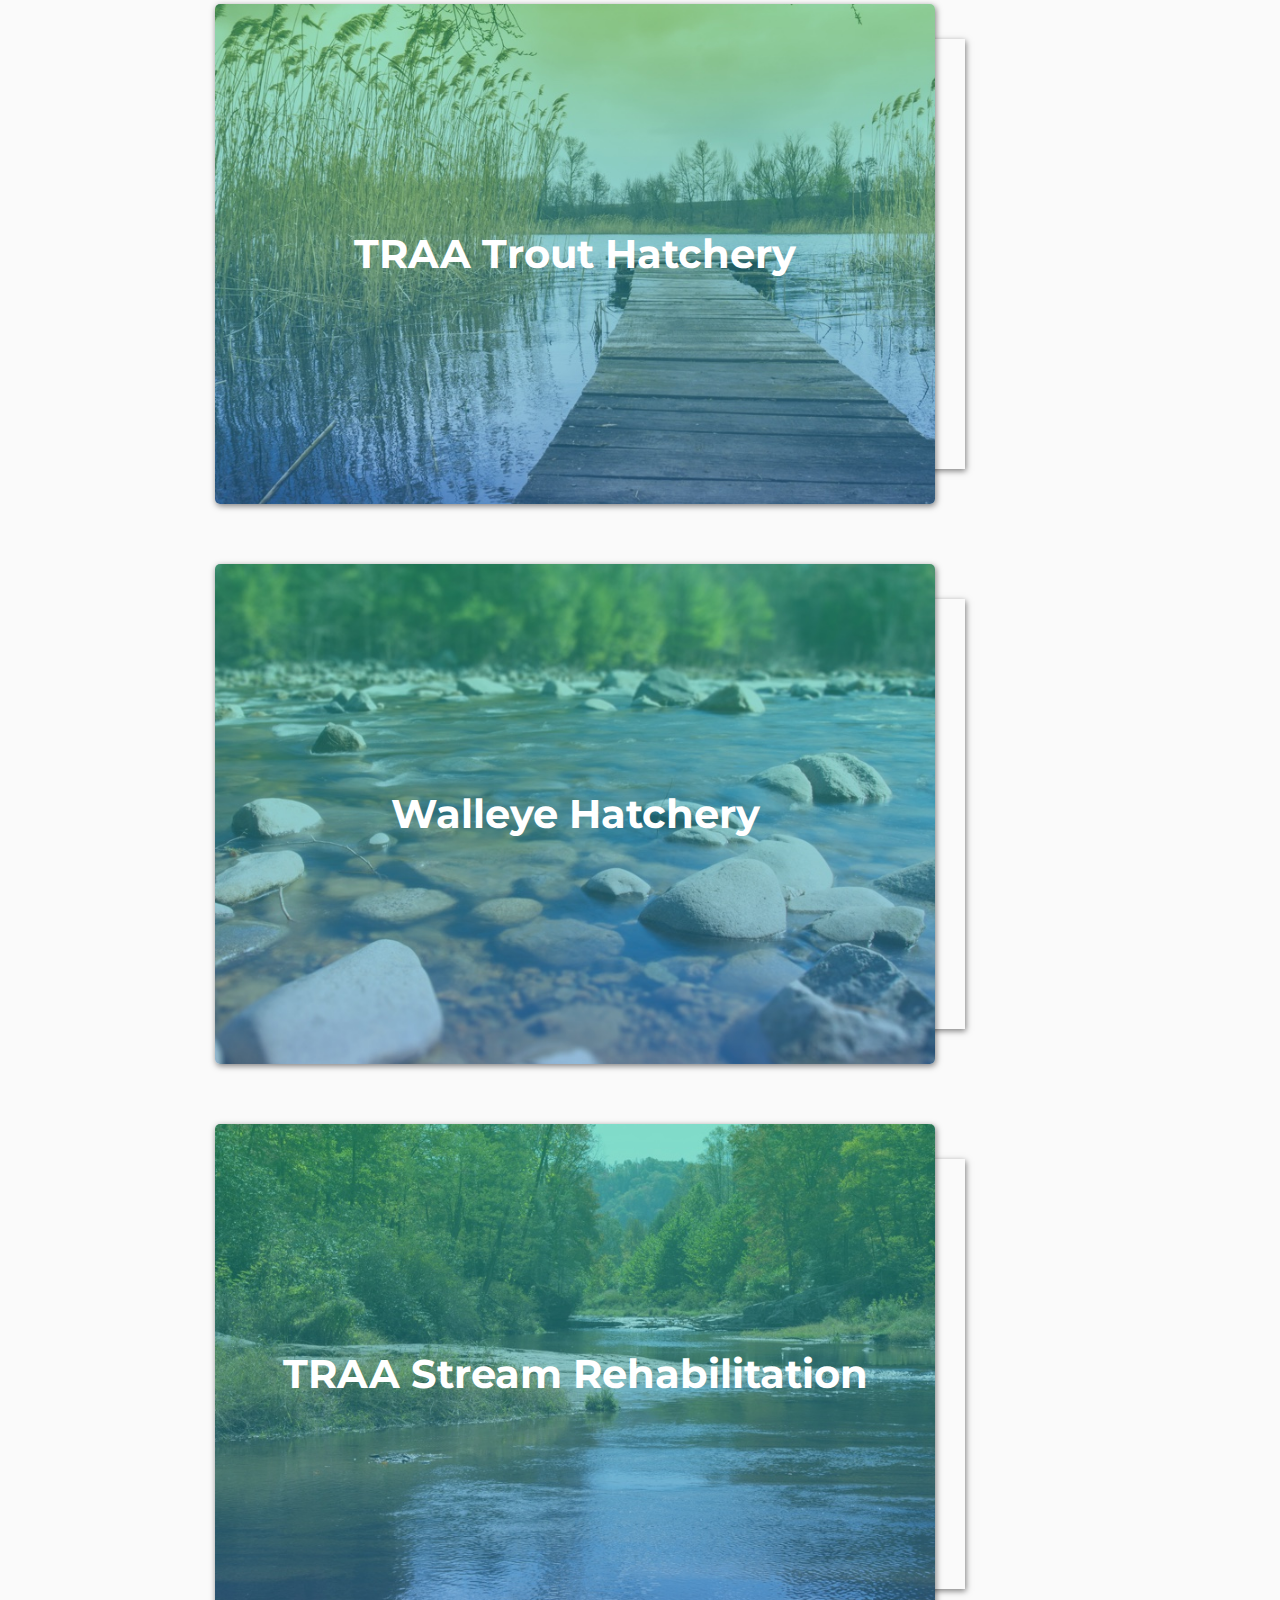
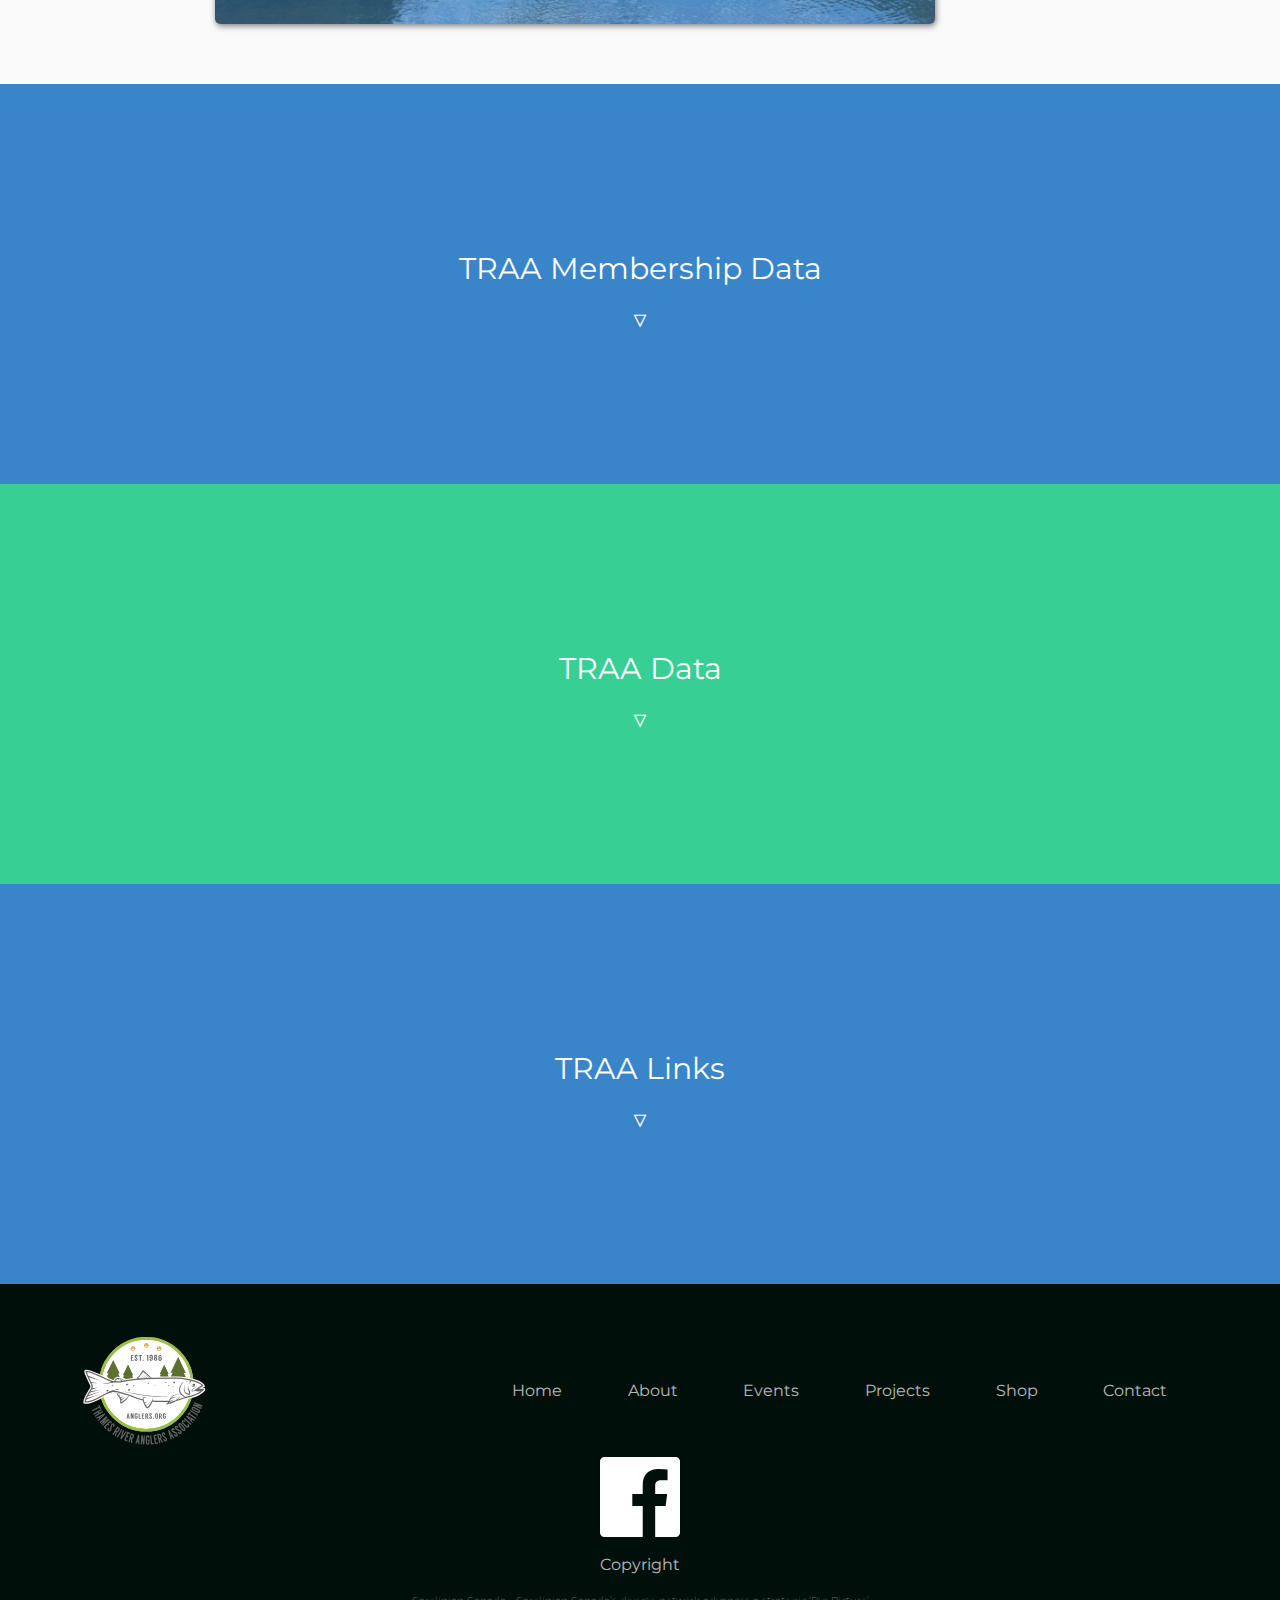
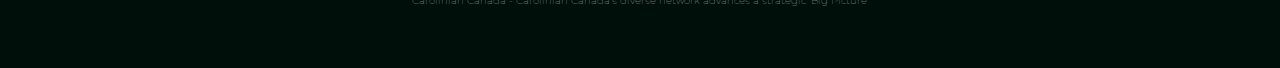
<file: projects.html>
<!DOCTYPE html>
<html lang="en">
<head>
	<meta charset="UTF-8">
    <meta http-equiv="x-ua-compatible" content="ie=edge">
    <meta name="viewport" content="width=device-width, initial-scale=1.0" />
	<title>Projects</title>
	<link rel="stylesheet" type="text/css" href="css/reset.css">
	<link rel="stylesheet" type="text/css" href="css/main.css">
	<link rel="stylesheet" type="text/css" href="css/projects.css">
	<link href="https://fonts.googleapis.com/css?family=Montserrat:200,400,500,800" rel="stylesheet">
</head>
<body>
	<header>
		<h1 class="hidden">Header</h1>
		<div class="top">
			<section class="logo">
				<h2 class="hidden">Logo</h2>
				<a href="index.html"><img src="images/logo.svg" alt="Logo"></a>
			</section>
			<section class="menuBar">
				<h2 class="hidden">Menu Bar</h2>
				<span></span>
				<span></span>
				<span></span>
			</section>
		
			<nav class="desktopNav">
				<h2 class="hidden">Desktop Navigation</h2>
				<ul>
					<li><a href="index.html">Home</a></li>
					<li><a href="about.html">About</a></li>
					<li><a href="events.html">Events</a></li>
					<li><a href="projects.html">Projects</a></li>
					<li><a href="shop.html">Shop</a></li>
					<li><a href="contact.html">Contact</a></li>
				</ul>
			</nav>

			<a class="button donate seemore boxShadow">
				Donate
			</a>
		</div>

		<div class="mobileNav">
					<ul>
					<li><a href="index.html">Home</a></li>
					<li><a href="about.html">About</a></li>
					<li><a href="events.html">Events</a></li>
					<li><a href="projects.html">Projects</a></li>
					<li><a href="shop.html">Shop</a></li>
					<li><a href="contact.html">Contact</a></li>
					</ul>

			<a class="button donate seemore boxShadow">
				Donate
			</a>
		</div>
		
		<h2 class="titlePage projectPage promo">Projects</h2>
	</header>

	
	<div class="container">
		<h1 class="hidden">Container</h1>
		<section class="marginSection">
			<div class="promoText">
				<h2>"Hands-on Environmentalism"<br>
				is what we do ...</h2>	
			</div>

			<p class="projectsDescription">This is what sets the TRAA apart from other clubs and organizations. You'll find us right in the water clearing obstructions from streams, measuring returning salmonids & taking scale samples for DNA analysis, education through trout hatchery tours & stream walks, being a voice for the Thames River watershed & its inhabitants and the list goes on.</p>

		</section>

		<section class="projectsSection marginSection">
			<h2 class="hidden">Projects</h2>
			<div class="project projectHover project1">
				<div class="promoImg shadowHover">
					
				<img class="boxShadow  borderRadius" src="images/projects/project_1.jpg" alt="project 1">
				<h3>Salmonid Monitoring Program</h3>

				</div>
				
				<div class="projectDetail_toggle boxShadow">
					<div class="scroll">
					<p>Here's an overview of what happened over a few weekends in the 
Spring of 2012 when TRAA members and personnel from the Upper 
Thames River Conservation Authority (UTRCA) waded in for Year 3 
of our 5-year Salmonid Tagging and Monitoring Program.
<br>
Jon George, an MNR biologist from Thunder Bay
who is helping us out with this project, compiled 
the comparative results of 2010 (Year 1) and 
2011 (Year 2) and 2012 (Year 3) in an easy-to-understand report. 
Click Here to have a look; it's quite interesting.</p>
					</div>
				</div>
			</div>

			<div class="project projectHover project2">
				<div class="promoImg shadowHover">
					
				<img class="boxShadow borderRadius" src="images/projects/project_2.jpg" alt="project 1">
				<h3>TRAA Trout Hatchery</h3>

				</div>
				
				<div class="projectDetail_toggle boxShadow">
					<div class="scroll">
					<p>The TRAA Trout Hatchery began in the mid-1980's as an outdoor upwelling box located adjacent to Komoka Creek on private property. While it was a simple and rustic affair, the TRAA enjoyed incredible egg hatching and fry survivability rates for several seasons.
<br>
The picture on the left shows the front of the upwelling box with the individual outlets for each segregated cell emptying into a trough running along the front of the box. The shot on the right shows the back of the upwelling box with the spring source supply pipe feeding each separate valve for every cell. The stainless steel tank in the background was re-purposed from a milking operation into a fry holding tank.The box on the top of the tank housed the automatic feeder.
<br>
While this setup served us well it was also very challenging to maintain. We had to pack the upwelling box with straw bales (see picture above right) to keep the water in the cells from freezing. Members of the Trout Hatchery Rotation had to huddle over each cell picking eggs in wind-driven rain, sleet and snow. Something had to be done so a new setup was housed in a new enclosure.</p>
					</div>
				</div>
			</div>

			<div class="project projectHover project3">
				<div class="promoImg shadowHover">
					
				<img class="boxShadow borderRadius" src="images/projects/project_3.jpg" alt="project 1">
				<h3>Walleye Hatchery</h3>

				</div>
				
				<div class="projectDetail_toggle boxShadow">
					<div class="scroll">
					<p>The TRAA and the Upper Thames River Conservation Authority (UTRCA), with the blessing of the Ministry of Natural Resources (MNR), agreed to the operation of a walleye hatchery in Fanshawe Conservation Area, just north-east of London, Ontario. <br>
While this was a relatively short-lived initiative, it was very popular with members and the community at large. Many would conclude it was also very successful considering the exciting fishery that developed closely thereafter.<br>
The Lake Erie Management Unit (LEMU) forced the TRAA to shut down the walleye hatchery after only three seasons of operation. The LEMU's decision was dubiously based on an American study, that the Thames River walleye were genetically unique from the Grand River walleye (the TRAA's source for eggs).<br>
Interestingly, walleye (from egg through adult stages) continue to be transferred throughout Ontario waterways and water bodies seemingly without regard for genetic purity.</p>
					</div>
				</div>
			</div>

			<div class="project projectHover project4">
				<div class="promoImg shadowHover">
					
				<img class="boxShadow borderRadius" src="images/projects/project_4.jpg" alt="project 1">
				<h3>TRAA Stream Rehabilitation</h3>

				</div>
				
				<div class="projectDetail_toggle boxShadow">
					<div class="scroll">
					<p>The TRAA trout hatchery is fun and educational but the TRAA is not about stocking fish for a "put & take" style of fishery.<br>

We understand the connection between a healthy aquatic ecosystem and the sustainability of a naturally reproducing fish population, regardless of the species.<br>

The work parties and the work involved at each event vary greatly. Some are very technical, some are just hard slugging and others are a good blend of both.<br>

There are lots of different jobs at each event requiring an array of strengths and capabilities. In other words, everyone is welcome to join in on the fun; whether your young or old, a lightweight or a bull, everyone has a place and a job at a TRAA stream rehabilitation work party!<br>

The following are some pages illustrating some of our past stream rehabilitation work parties:<br>

Feb 2012 - Selective removal of deadfalls, blowdowns and other in-stream debris<br>

Sep/Oct 2011 - Building in-stream current deflectors</p>
					</div>
				</div>
			</div>

		</section>

	
	</div>

	<section class="traa">
			<div class="blue panel">
				<h3>TRAA Membership Data</h3>
				<div class="arrow">▽</div>
			</div>

			<div class="articles">
					<img src="images/data_images/membership.png" alt="rainbow trout data image">
			</div>
		</section>

	<section class="traa">
			<div class="green links panel">
				<h3>TRAA Data</h3>
				<div class="arrow">▽</div>
			</div>

			<div class="articles">
					<img src="images/data_images/rainbowtrout.png" alt="rainbow trout data image">
					<img src="images/data_images/browntrout.png" alt="brown trout data image">
					<img src="images/data_images/electrofishing.png" alt="electrofishing data image">
			</div>
		</section>

		<section class="traa links">
			<div class="blue panel">
				<h3>TRAA Links</h3>
				<div class="arrow">▽</div>
			</div>



			<div class="articles">
					<a><h4>Conservation</h4></a>
					<a><h4>Conservation Authorities</h4></a>
					<a><h4>Governmental Entities</h4></a>
					<a><h4>Support These Local Fishing and Related Retailers</h4></a>
					<a><h4>Fishing and Related Links</h4></a>
					
			</div>
		</section>

	<footer>
	<h1 class="hidden">Footer</h1>
	<div class="footer">
	<section class="logo logoFooter">
			<h2 class="hidden">Logo</h2>
			<a href="index.html"><img src="images/logo.svg" alt="Logo"></a>
	</section>
	<nav>
		<h2 class="hidden">Footer Navigation</h2>
		<ul>
			<li><a href="index.html">Home</a></li>
			<li><a href="about.html">About</a></li>
			<li><a href="events.html">Events</a></li>
			<li><a href="projects.html">Projects</a></li>
			<li><a href="shop.html">Shop</a></li>
			<li><a href="contact.html">Contact</a></li>

		</ul>
	</nav>
	</div>
	<div class="socialMedia">
		<a href="#"><img src="images/facebook.svg" alt="facebook"></a>
	</div>
	<div class="copyRight">
		<h2>Copyright</h2>
		<p>Carolinian Canada - Carolinian Canada’s diverse network advances a strategic ‘Big Picture’</p>
	</div>
</footer>
<script src="js/main.js"></script>
</body>
</html>
</file>
<file: css/main.css>
.hidden
{
	display: none;
}


body
{
	background:#fafafa;
	overflow-x: hidden;

	
}

a,h1,h2,h3,h4,li
{
	text-decoration: none;
	text-align: center;
}

nav a
{
	opacity: .7;
}

a
{
	cursor: pointer;
}

a:active
{
	opacity: 1;
}


/*CSS For Every Pages*/


.borderRadius
{
	border-radius: 5px;
}

.textShadow
{
	text-shadow: 1px 2px 6px rgba(0,0,0,0.5);
}


.boxShadow
{
	-webkit-box-shadow: 1px 2px 6px 0px rgba(0,0,0,0.5);
-moz-box-shadow: 1px 2px 6px 0px rgba(0,0,0,0.5);
box-shadow: 1px 2px 6px 0px rgba(0,0,0,0.5);
}

.shadowHover:hover
{
	-webkit-box-shadow: 5px 5px 6px 0px rgba(0,0,0,0.5);
-moz-box-shadow: 5px 5px 6px 0px rgba(0,0,0,0.5);
box-shadow: 5px 5px 10px 0px rgba(0,0,0,0.5);
transition: .2s;
border-radius: 5px;
}

.top
{
	padding: 10px;
	display: flex;
	justify-content: space-between;
	align-items: center;
	background: #fafafa;

}


.desktopNav
{
	display: none;
}


.logo img
{
	width: 50px;
	height: 50px;
}

.donate
{
	display: none;
}


.button
{
	border-radius: 5px;
	background: linear-gradient(180deg, rgba(255,194,104,1) 0%, rgba(255,173,52,1) 100%);
	color: white;
	outline: none;
	text-shadow: 1px 2px 2px rgba(0,0,0,0.1);
	
}




input,textarea
{
	outline: none;
}

.button:active
{
	background: linear-gradient(0deg, rgba(255,194,104,1) 0%, rgba(255,173,52,1) 100%);
	box-shadow: none;
	text-shadow: none;

}

.menuBar
{
	display: flex;
	flex-direction: column;
	cursor: pointer;
}

.menuBar:active
{
	filter: grayscale(1);
}

.menuBar span
{
	margin: 2px;
	padding: 2px 18px;
	background: linear-gradient(180deg, rgba(255,194,104,1) 0%, rgba(255,173,52,1) 100%);
}

.mobileNav
{
	background: rgba(43,208,148,0.9);
	position: absolute;
	z-index: 1;
	width: 100%;
	display: flex;
	flex-direction: column;
	align-items: center;
	right: -100%;
	transition: .5s;
	height: 100vh;
	visibility: hidden;

}

.mobileNav_open
{
	right: 0;
	visibility: visible;
}

.mobileNav ul
{
		padding: 4vh 0;
		width: 90%;
}

.mobileNav li
{
	text-align: right;
	margin: 10px 0;
	font-size: 7vh;
	font-weight: bold;
}

.mobileNav li a:hover
{
	color: #232323;
	transition: .2s;
	opacity: .8;
}

.mobileNav .donate
{
	display: block;

}

.mobileNav li a:active
{
	opacity: 1
}

.promo
{
	display: flex;
	flex-direction: column;
	justify-content: center;
	padding: 50px 0;
	background: url(../images/background.jpg);
	background-position: center;
	background-size: cover;
	height: 100%;

}
.title
{
	display: flex;
	align-items: center;
	min-width: 100vw;
}



.titlePage
{
	font-size: 10vw;
	font-weight: bold;
	opacity: .8;
}

.activities
{
	max-width: 80%;
	margin: 0 auto;
	display: flex;
	flex-direction: column;
	align-items: flex-start;

	
}

.activities h3
{
	font-size: 5vw;
	text-align: left;
	left: 0;
	margin-bottom: 20px;
}

.activities ul li
{
	text-align: left;
	font-size: 2vw;
	margin: 10px 0;
	display: flex;
	align-items: center;
}

.activities ul li::before
{
	content: "•";
	font-size: 2em;
	margin-right: 10px;
}



footer
{
	background: #000F0A;
	display: flex;
	flex-direction: column;
	align-items: center;
	justify-content: center;
	padding: 40px;
}

.footer
{
	display: flex;
	flex-direction: column;
	align-items: center;
	justify-content: center;
}

nav li
{
	padding: 20px;
	font-size: 15px;
}

.socialMedia
{
	height: 80px;
	width: 80px;
	margin: 0 auto;
}

.copyRight
{
	margin: 20px;
	opacity: .7;
}

.copyRight h2
{
	font-weight: normal;
}
.copyRight p
{
	margin: 20px;
	font-size: 10px;
	text-align: center;
}


.promoText
{
	max-width: 300px;
}

.promoText h2
{
	color: #2BD094;
	font-size: 30px;
	text-align: left;

}

.promoDescription
{
	color: #4a4a4a;
}

.marginSection
{
	margin: 40px 10px;

	
}





/*Home Page Starts Here*/


.animation
{

	overflow: hidden;
}

.aniTitle
{
	left: 10%;
	position: relative;
}

.aniParagraph
{
		width: 40%;
	font-size: 3vw;
	flex-wrap: wrap;
	position: absolute;
	left: 52%;
	
}



.animation h3
{
	font-size: 5vw;
	text-align: right;
	position: relative;
	font-weight: 800;
	left: 101%;
}

.animation p
{
	position: relative;
	right: 100%;
	text-align: left;
	font-weight: 200;

}


.aniline
{
	background: white;
	height: 0vw;
	width: 1px;
	position: relative;
	left: 49%;
}







.slideShow
{
	display: flex;
	position: relative;

}

.slider
{
display: flex;
justify-content: center;

}

.slider span
{
background: white;
border-radius: 100px;
width: 10px;
height: 10px;
margin: 20px 10px 0 10px;
cursor: pointer;	

}


.slider .sliderActive
{
	background: #FFC268;
	box-shadow: 1px 2px 5px 0px rgba(0,0,0,0.3);
}



.container
{
	max-width: 2000px;
	margin: 0 auto;
}


.arrow h2::after
{
	content: "→";
	font-size: 40px;
	margin: 0 20px;
	color: #2BD094;
	width: 40px;
	position: relative; 
}

.arrow
{
	cursor: pointer; 
}


.promoText:hover h2::after
{
	margin: 0 30px;
	transition: .5s;
}


.boxes
{
	flex-wrap: wrap;
	display: flex;
	justify-content: center;
	margin: 0 auto;
	
}	

.aboutBoxes
{
	max-width: 1300px;
}

.box p
{
	text-align: left;
	padding-left: 20px;
	color: #2BD094;
	letter-spacing: 2px;
	width: 70%;
	font-size: 15px;
	font-weight: normal;
}

.box
{
	height: 150px;
	flex: 1 1 300px;	
}

.about
{
	margin: 40px 20px;
	display: flex;
	align-items: center;
}

.about img
{
	width: 30%;
}

.bigBox
{
	height: 400px;
	flex: 1 1 300px;
	display: flex;
	flex-direction: column;
	justify-content: space-around;
	align-items: center;
	padding: 40px;
}

.bigBox h2
{
	font-size: 40px;
}

.bigBox p
{
	padding: 10px;
}

.events
{

	background: url(../images/events.jpg)  no-repeat;
	margin-bottom: 10px;
	background-position: center;
	background-size: cover;
}

.projects
{
	background: url(../images/projects.jpg) no-repeat;
	margin-bottom: 10px;
	background-position: center;
	background-size: cover;
}


.seemore
{
	padding: 20px 40px;
	font-size: 15px;
}

.signup-btn
{
	padding: 10px 20px;
	font-size: 10px;
}

.productSection
{
	display: flex;
	flex-direction: column;
	align-items: center;
}

.product
{
	max-width: 300px;
	flex: 1 1 auto;
	margin:40px 20px;
	transition: .2s;
	cursor: pointer;

}


.product img
{
	width: 100%;
	margin: 0;
	object-fit: cover;

}

.productDescription
{
	background: white;
	padding: 20px;
}

.productDescription h3
{
	color: #2BD094;
	text-align: left;
	font-weight: normal;
	margin: 10px 0;
	font-size: 15px;
}

.productDescription h4
{
	color: #2BD094;
	text-align: left;
	font-size: 25px;
	margin: 10px 0;
	margin-bottom: 60px;
}

.productDescription p
{
	color: black;
	text-align: left;
	line-height: 2em;
	font-size: 80%;
	margin: 10px 0;
}

.productSeemore
{
	color: #2BD094;
	text-align: right;
}

.productSeemore::after
{
	content: "→";
	font-size: 20px;
	margin: 0 10px;
	right: 0;
	color: #2BD094;
	width: 40px;
	position: relative; 
}

.product:hover .productSeemore::after
{
	right: -10px;
	transition: .5s;
}

.partnerIcon
{
	max-width: 200px;
	display: flex;
	justify-content: center;
	margin: 20px;
}




@media screen and (min-width: 768px) {
	.aboutDescription, .projectsDescription
	{
		font-size: 20px;
	}

	.slider span
	{
		width: 20px;
		height: 20px;
		margin: 40px 20px 0 20px;
	}

	.logo img
	{
		width: 100px;
		height: 100px;
	}
	
	.titlePage
	{
		font-size: 6vw;
		padding: 15vw;
		font-weight: bold;
	}
	.title p
	{
		font-size: 2vw;
	}

	.marginSection
	{
	margin: 60px 40px;
	
	}

	

	.box p
	{
		font-size: 16px;
	}

	.bigBox
	{
		justify-content: center;
	}
	
	.bigBox
	{
		height: 600px;
	}

	.bigBox p
	{
		display: flex;
		align-items: center;
		width: 50%;
		font-size: 20px;
		line-height: 2em;
		padding: 20px;

	}
	
	nav ul
	{
		display: flex;
	}
	

	footer nav li
	{
		padding: 20px;
	}

	.promoText h1
	{
		font-size: 40px;
	}

	.productSection
	{
		flex-direction: row;
		justify-content: center;
	}


	.product2
	{
			position: relative;
			top: 80px;
	}

	.seemore
	{
		padding: 20px 60px;
			font-size: 15px;
	}

	.product
	{
		max-width: 450px;
	}

	.productDescription h4
	{
		font-size: 40px;
	}

	.slider
	{
		display: flex;
	}

}


@media screen and (min-width: 1000px) {
		.promoHome
		{
			padding: 120px 0;
		}

		.logo img
		{
			width: 130px;
			height: 130px;
		}


		.desktopNav
		{
			display: flex;
		}

		nav li
		{
		padding:0 3vw;
		font-size: 16px;
		}

		.donate
		{
			display: block;
		}


		.desktopNav a
		{
			color: #232323;
		}

		.desktopNav a:hover
		{
			color: #2BD094;
			transition: .2s;
		}

		.title
		{
			margin: 0;
		}
		
		

		.menuBar
		{
			display: none;
		}

		.mobileNav
		{
			right: -100%;
		}

		
		.about img
		{
			width: 40%;
		}


		footer
		{
			display: block;
			
		}

		.partnerBoxes
		{
			display: flex;
			justify-content: space-between;
		}

		.partnerIcon
		{

			max-width: 120px;
		}

		.footer
		{
			flex-direction: row;
			justify-content: space-between;
			padding: 0 40px;
		}

		.footer nav a
		{
			padding: 1vw;
		}


	}


@media screen and (min-width: 1450px)

{

	.partnerIcon
	{
		max-width: 200px;
	}
}
</file>
<file: css/about.css>
.promo
{
	background-image: url(../images/hero_about.jpg)
}



.aboutDescription
{
	color: #4a4a4a;
	line-height: 2.5em;
	width: 100%;
	margin-top: 20px;
	padding-bottom: 20px;
	border-bottom: 1px #2BD094 solid;
}

.newsletter
{
	padding-top: 0;
	display: flex;
	flex-direction: column;
	border-bottom: 1px solid #2BD094;
}

.timelineVer,.timelineHor
{

	width:	80%;
	margin: 20px auto;
	height: 80%;

}


.timelineHor
{
	display: none;
	
}




.executives
{
	border-bottom: 1px solid #2BD094;
}

.potrait
{
	width: 150px;
	height: 150px;
	border-radius: 100px;
	margin: 10px;
}

.name
{
	margin: 40px;
}

.name h3 
{
	color: #4a4a4a;
	font-size: 15px;
	font-weight: lighter;
	margin-bottom: 10px;
}

.name h4
{
	font-size: 20px;
	color: #4a4a4a;
	margin-bottom: 10px;
}

.president
{
	display: flex;
	flex-direction: column;
	align-items: center;
}

.president .potrait
{
	width: 200px;
	height: 200px;
}

.president h3
{
	font-size: 20px;
}

.president h4
{
	font-size: 25px;
}

.volunteer h2
{
	margin-bottom: 20px;
}

@media screen and (min-width: 768px) {

	.timelineVer
	{
		width:	40%;
	}




	.timelineHor
	{
		display: block;
	}

	
	.volunteer .promoText h2
	{
		width: 1000px;
	}


}
</file>
<file: css/contact.css>
.promo
{
	background-image: url(../images/contact/hero_contact.jpg)
}


.boxes
{
	justify-content: space-around;
}

.info .box
{
	margin: 20px;
	max-width: 250px;
	display: flex;
	flex-direction: column;
	align-items: center;
	justify-content: center;
}

.info .box img
{
	width: 100%;
	height: 40%;
	transition: .2s;
}

.info .box p
{
	margin-top: 20px;
	text-align: center;
}

.box:hover img
	{
		height: 50%;
	}

#mapArea
{
	position: relative;
}

iframe
{
	width: 100%;
	height: 550px;
}

.contactUs
{
	display: flex;
	flex-direction: column;
	align-items: center;
}

.form
{
	margin-top: 40px;
	width: 100%;
}

form
{
	display: flex;
	flex-direction: column;
}

form label
{
	color: #2BD094;
}

#mapArea:hover .filterMap
{
	display: none;
}

.fillIn
{
	height: 40px;
	border:none;
	background: none;
	border-bottom: 2px solid #2BD094;
}

.box
{
	max-width: 600px;
}




.comments, .email
{
	min-width: 100%;
}

.comments textarea
{
	height: 200px;
	margin: 20px 0;
}

@media screen and (min-width: 630px) {
	.firstnames
	{
		margin-right: 10px;
	}

	
}

@media screen and (min-width: 1024px) {
	
	.info .box img
	{
		height: 60%;
	}

	.box:hover img
	{
		height: 70%;
	}

}

@media screen and (min-width: 1440px)
{
	.firstnames
	{
		margin-right: auto;
	}
}
</file>
<file: css/projects.css>
.promo
{
	background-image: url(../images/projects/hero_projects.jpg)
}

.promoText
{
	margin: 0 auto;
	max-width: 80vw;
}

.promoText h2
{
	text-align: center;
	font-weight: lighter;
	font-size: 30px;
	line-height: 1.5em;
}

.projectsDescription
{
	color: #4a4a4a;
	line-height: 2.5em;
	width: 100%;
	margin-top: 20px;
	padding-bottom: 20px;
}

.projectSection
{
	width: 100%;
}

.project
{
	
	width: 100%;
	margin: 20px 0;
	display: flex;
	flex-direction: column;
	justify-content: center;
	align-items: center;
	position: relative;
	margin-bottom: 20px;


}


.promoImg
{
	display: flex;
	justify-content: center;
	align-items: center;
	width: 100%;
	z-index: 2;
}

.promoImg img
{
	width: 100%;
	object-fit: cover;
	height: 50vw;

}


.promoImg h3
{
	position: absolute;
	font-size: 15px;
}

.project p
{
	color: #4a4a4a;
	font-size: 12px;


}





.projectDetail_toggle
{
	background: #fafafa;
	width: 70%;
	padding: 20px;
	position: relative;
	/*bottom: 0px;*/
	bottom: 40px;
	height: 20px;
	transition: .5s;
	z-index: -1;
	
}

.projectOpen
{
	
	bottom: 0;
	height: 200px;
	z-index: 1;
}




.scroll
{
	height: 100%;
	overflow: scroll;
	position: relative;
	padding-right: 20px;
	z-index: 1;
	overflow-x:hidden;
}



.panel
{
	width: 100vw;
	height: 200px;
	display: flex;
	flex-direction: column;
	align-items: center;
	justify-content: center;
	position: relative;
	cursor: pointer;
}


.articles
{
	display: none;
	flex-direction: column;
	align-items: center;
	background: white;
	width: 100%;
}

.articlesToggle
{
	display: flex;
}


.articles img
{
	width: 90%;
	max-width: 800px;
	margin: 0 auto;
	margin: 20px;
}

.traa h3
{
	font-size: 30px;
	margin: 20px;
	font-weight: normal;
}

.traa .arrow
{
	font-size: 30px;
	top: 0;
}

.traa:hover .arrow
{
	position: relative;
	top: 10px;
	transition: .2s;
}




.traa:active
{
	top: 10px;
}


.blue
{
	background: #3A85CA;
	z-index: 1;
}

.green
{
	background: #38CF95;
}

.links h4
{
	font-size: 30px;
	color: #3A85CA;
	margin: 40px;
}

@media screen and (min-width: 768px) {

.promoText h2
	{
		font-size: 40px;
	}

.promoImg h3
{
	font-size: 40px;
}

.project p
{
	font-size: 18px;

}

.panel
{
	height: 400px;
}

}

@media screen and (min-width: 1024px)
{
	

	.projectHover:hover .projectDetail_toggle
	{
		left: -50px;
	}

	.project
	{
		flex-direction: row;
		margin-bottom: 60px;
	}

	.promoImg
	{
		width: 60%;
		height: 500px;
	}

	.promoImg img
	{
		
		object-fit: cover;
		height: 100%;
		min-height: 400px;
	}

	.projectDetail_toggle
	{
		max-width: 10px;
		margin: 0;
		height: 350px;
		bottom: 0px;
		padding: 40px 60px;
		left: -100px;
		transition: .5s;

	}

	.projectDetail_toggle p
	{
		opacity: 0;
	}



	.projectOpen
	{
		padding: 40px;
		left: 0;
		max-width: 30%;
		/*z-index: 1;*/

	}

	.projectOpen p
	{
		opacity: 1;
	}

}
</file>
